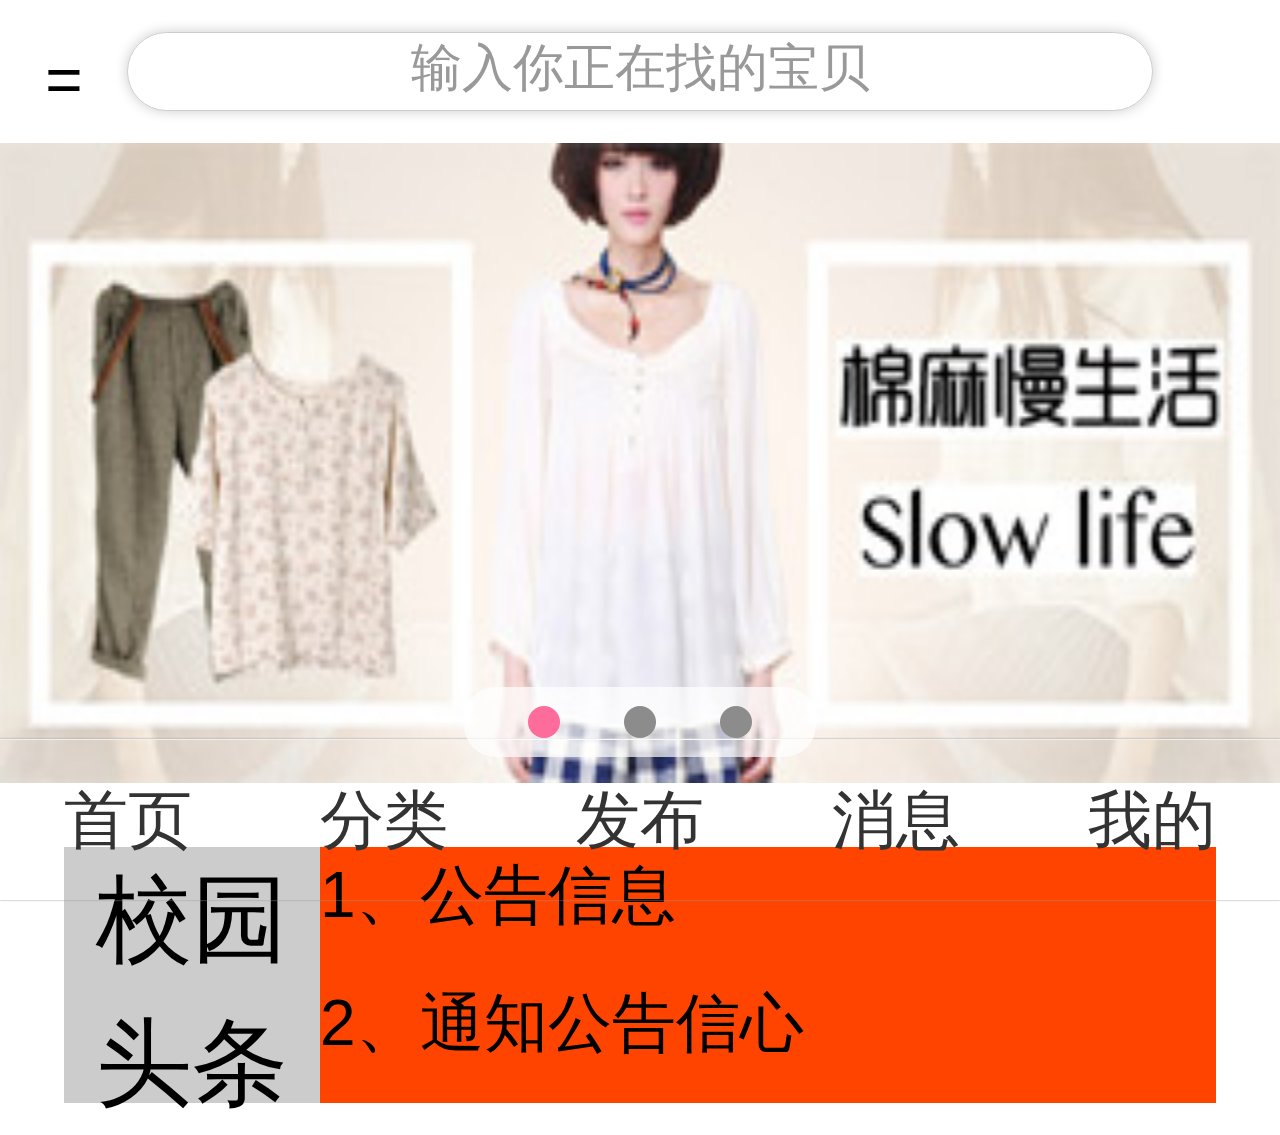
<file: web/index.html>
<!DOCTYPE html>
<html lang="en" ng-app="myApp">
<head>
    <meta charset="UTF-8">
    <meta name="viewport" content="width=device-width, initial-scale=1, minimum-scale=1.0, maximum-scale=1.0,user-scalable=no">

    <title>angular</title>
    <link rel="stylesheet" href="css/reset.css">
    <link rel="stylesheet" href="css/index.css">
    <script src="js/common/jquery.js"></script>
    <script src="js/common/angular.min.js"></script>
    <script src="js/common/angular-route.min.js"></script>
    <script src="js/common/TouchSlide.1.1.js"></script>

    <script>
        (function () {
            var colCount = 20,
                colSize = document.documentElement.clientWidth / colCount;
            //$('html').clientWidth
            $("html").css("font-size",colSize+"px");
        })();
    </script>

</head>
<body>
<header>
    <div id="header-top">
        <div class="icon classify-icon">=</div>
        <div class="icon search-icon">
            <span>输入你正在找的宝贝</span>
        </div>
    </div>
</header>
<div class="clear"></div>

<div id="container" ng-view></div>



<div class="clear"></div>

<footer>
    <div id="footer">
        <div class="nav"><a href="#/">首页</a></div>
        <div class="nav"><a href="#/classify">分类</a></div>
        <div class="nav publish"><a href="#/publish">发布</a></div>
        <div class="nav"><a href="#/message">消息</a></div>
        <div class="nav"><a href="#/mine">我的</a></div>
    </div>
</footer>
<script src="js/route.js"></script>
<script src="js/controller.js"></script>
</body>
</html>
</file>
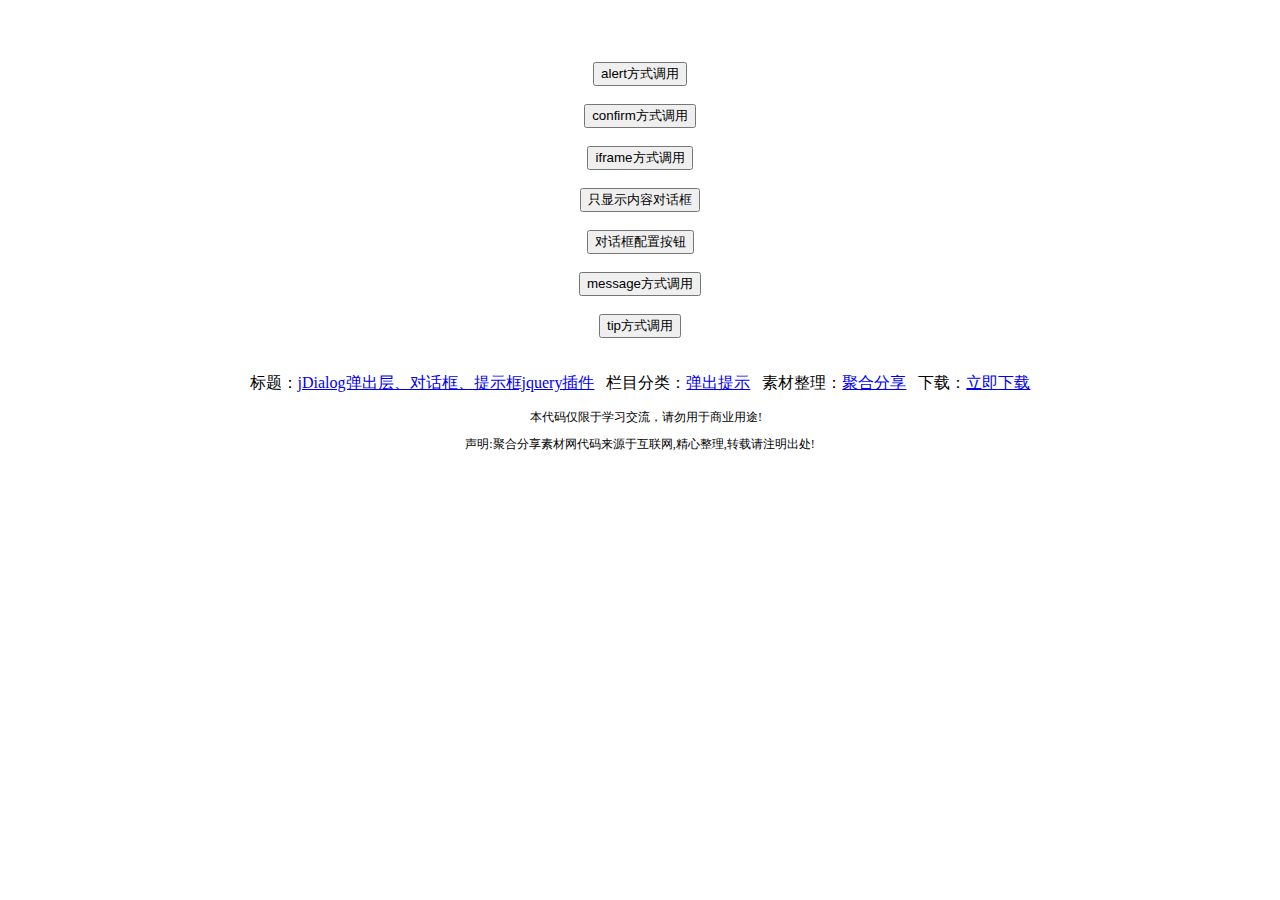
<file: web/jsLib/js-dialog/index.html>
<!DOCTYPE html PUBLIC "-//W3C//DTD XHTML 1.0 Transitional//EN" "http://www.w3.org/TR/xhtml1/DTD/xhtml1-transitional.dtd">
<html xmlns="http://www.w3.org/1999/xhtml">
<head>
<title>jDialog弹出层、对话框、提示框jquery插件- 聚合素材网演示页www.juheweb.co</title>
<meta http-equiv="Content-Type" content="text/html; charset=utf-8" />
<link rel="stylesheet" href="js/jDialog/jDialog.css" type="text/css">
<script type="text/javascript" src="js/jquery.js"></script>
<script type="text/javascript" src="js/jDialog.js"></script>
<script>
$(function(){
	$("#test1").click(function(){
		var dialog = jDialog.alert('欢迎使用jDialog组件，我是alert！',{},{
		showShadow: false,// 不显示对话框阴影
		buttonAlign : 'center',
		events : {
			show : function(evt){
				var dlg = evt.data.dialog;
			},
			close : function(evt){
				var dlg = evt.data.dialog;
			},
			enterKey : function(evt){
				alert('enter key pressed!');
			},
			escKey : function(evt){
				alert('esc key pressed!');
				evt.data.dialog.close();
			}
		}
	  });
	}) ; 
	
	$("#test2").click(function(){
		var dialog = jDialog.confirm('欢迎使用jDialog组件，我是confirm！',{
			handler : function(button,dialog) {
				alert('你点击了确定！');
				dialog.close();
			}
		},{
			handler : function(button,dialog) {
				alert('你点击了取消！');
				dialog.close();
			}
		});
	});
	
	$("#test3").click(function(){
		// 通过options参数，控制iframe对话框
		var dialog = jDialog.iframe('http://www.juheweb.com/',{
			title : '代码编辑器 - 聚合分享出品',
			width : 1100,
			height : 550
		});
	});
	
	$("#test4").click(function(){
		// 通过options参数，控制dialog
		var dialog = jDialog.dialog({
			title : '自定义对话框',
			content : '大家好，欢迎访问聚合分享，请大家加QQ群：774780837，一起交流！'
		});
	});
	
	$("#test5").click(function(){
		// 通过options参数，控制dialog
		var dialog = jDialog.dialog({
			title : '自定义对话框',
			content : '大家好，我是jDialog.dialog！',
			buttons : [
				{
					type : 'highlight',
					text : '你好',
					handler:function(button,dialog)
					{
						dialog.close();
					}
				}
			]
		});	
	});
	
	$("#test6").click(function(){
		var dialog = jDialog.message('大家好，欢迎访问聚合分享',{
			autoClose : 3000,    // 3s后自动关闭
			padding : '30px',    // 设置内部padding
			modal: true         // 非模态，即不显示遮罩层
		});
	});
	
	$("#test7").click(function(){
		var dialog = jDialog.tip('大家好，欢迎访问聚合分享',{
			target : $('#test7'),
   			position : 'left-top',
   			trianglePosFromStart :0,
			autoClose : 1000,
			offset : {
        		top :-20,
				left:10,
				right:0,
				bottom:0
   			}
		});
	});
	
});
</script>
<title>jDialog</title>
</head>
<body>
<br/><br/><br/>
<center>
<button id="test1">alert方式调用</button>
<br/><br/>
<button id="test2">confirm方式调用</button>
<br/><br/>
<button id="test3">iframe方式调用</button>
<br/><br/>
<button id="test4">只显示内容对话框</button>
<br/><br/>
<button id="test5">对话框配置按钮</button>
<br/><br/>
<button id="test6">message方式调用</button>
<br/><br/>
<button id="test7">tip方式调用</button>
</center>
<!--以下代码不作为插件效果内容 -->
<style>.jhp{ padding:5px 0px; text-align:center; font-size:12px;clear:both; margin:0px; }.d_foot_o{ text-align:center; margin:35px 0 10px 0 ;clear:both; }</style>

<div class="d_foot_o">标题：<a title="" href="http://www.juheweb.com/js/tc/203.html">jDialog弹出层、对话框、提示框jquery插件</a>&nbsp;&nbsp;&nbsp;栏目分类：<a class="lm" title="弹出提示" target="_blank" href="http://www.juheweb.com/js/tc/">弹出提示</a>&nbsp;&nbsp;&nbsp;素材整理：<a href="http://www.juheweb.com">聚合分享</a>&nbsp;&nbsp;&nbsp;下载：<a title="立即下载" href="http://www.juheweb.com/js/tc/203.html">立即下载</a></div><p class="jhp">&#12288;本代码仅限于学习交流，请勿用于商业用途! </p><p class="jhp">声明:聚合分享素材网代码来源于互联网,精心整理,转载请注明出处!</p>

</body>
</html>
</file>
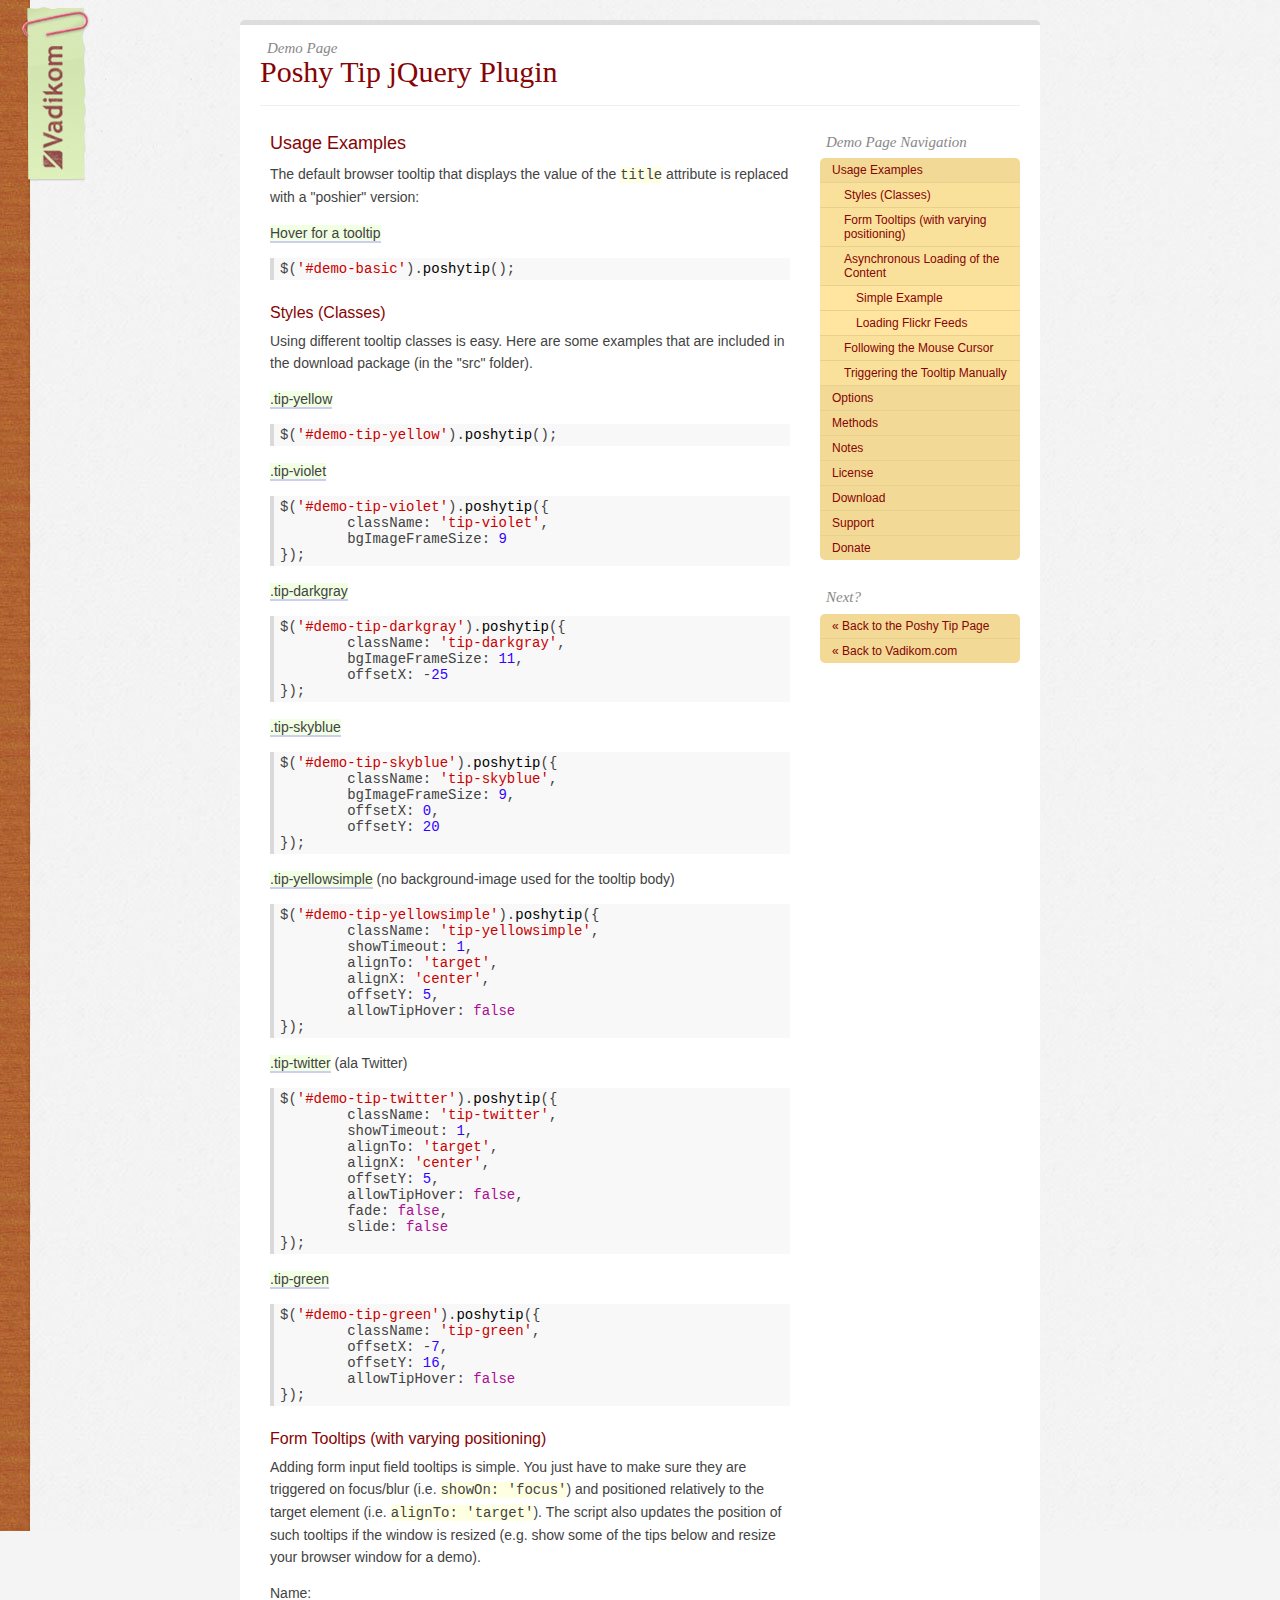
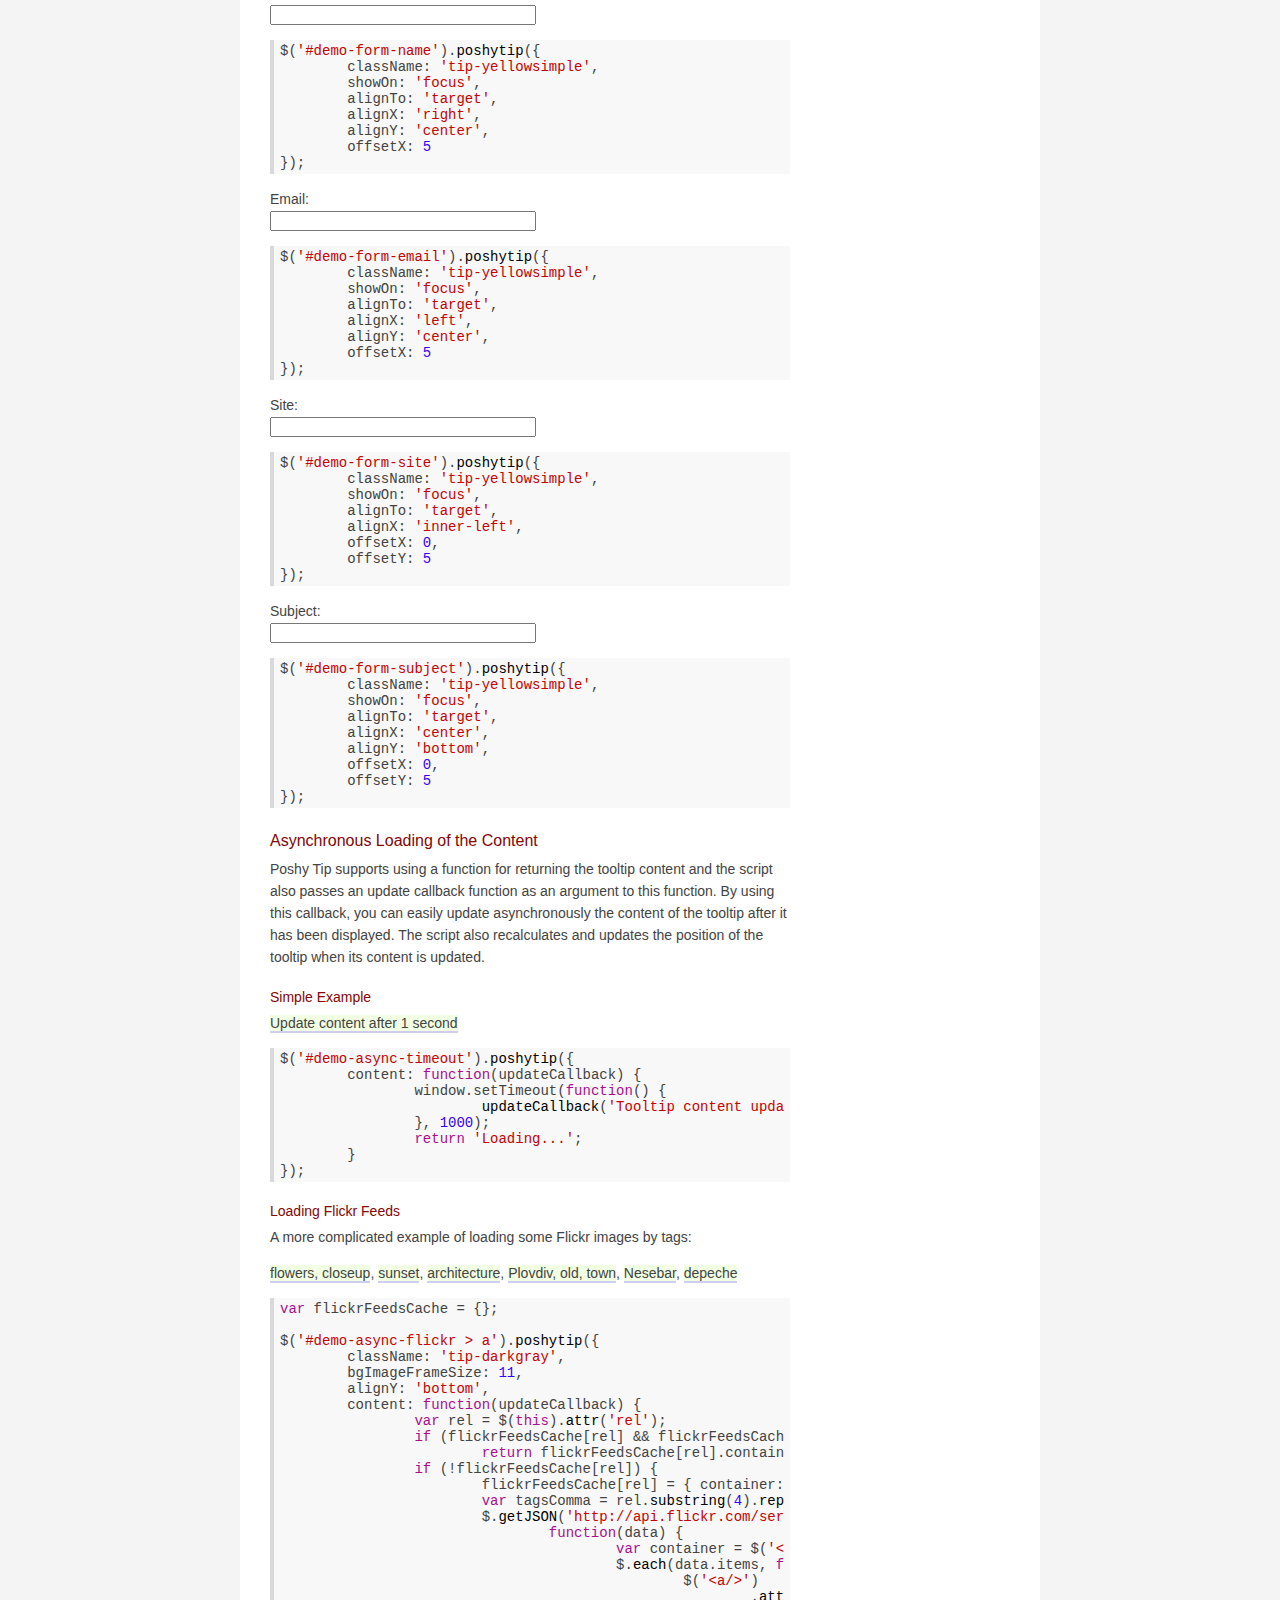
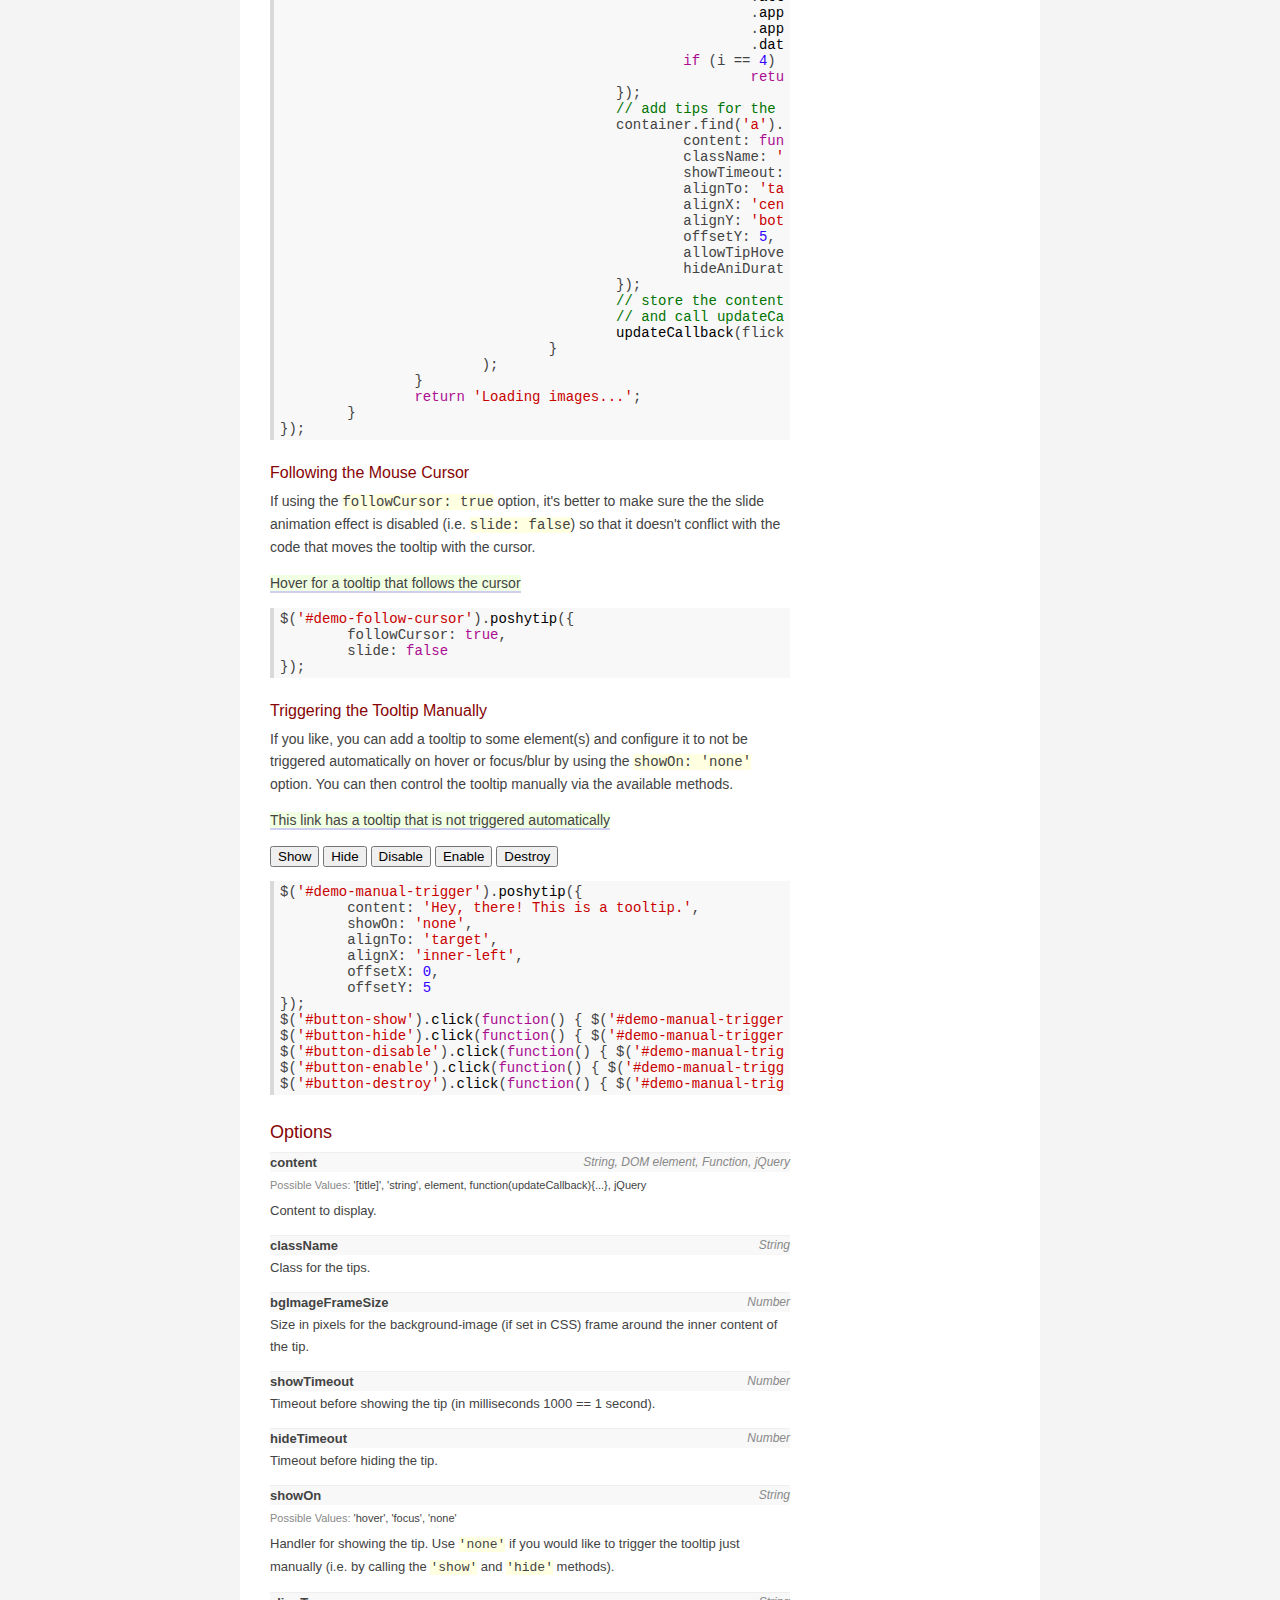
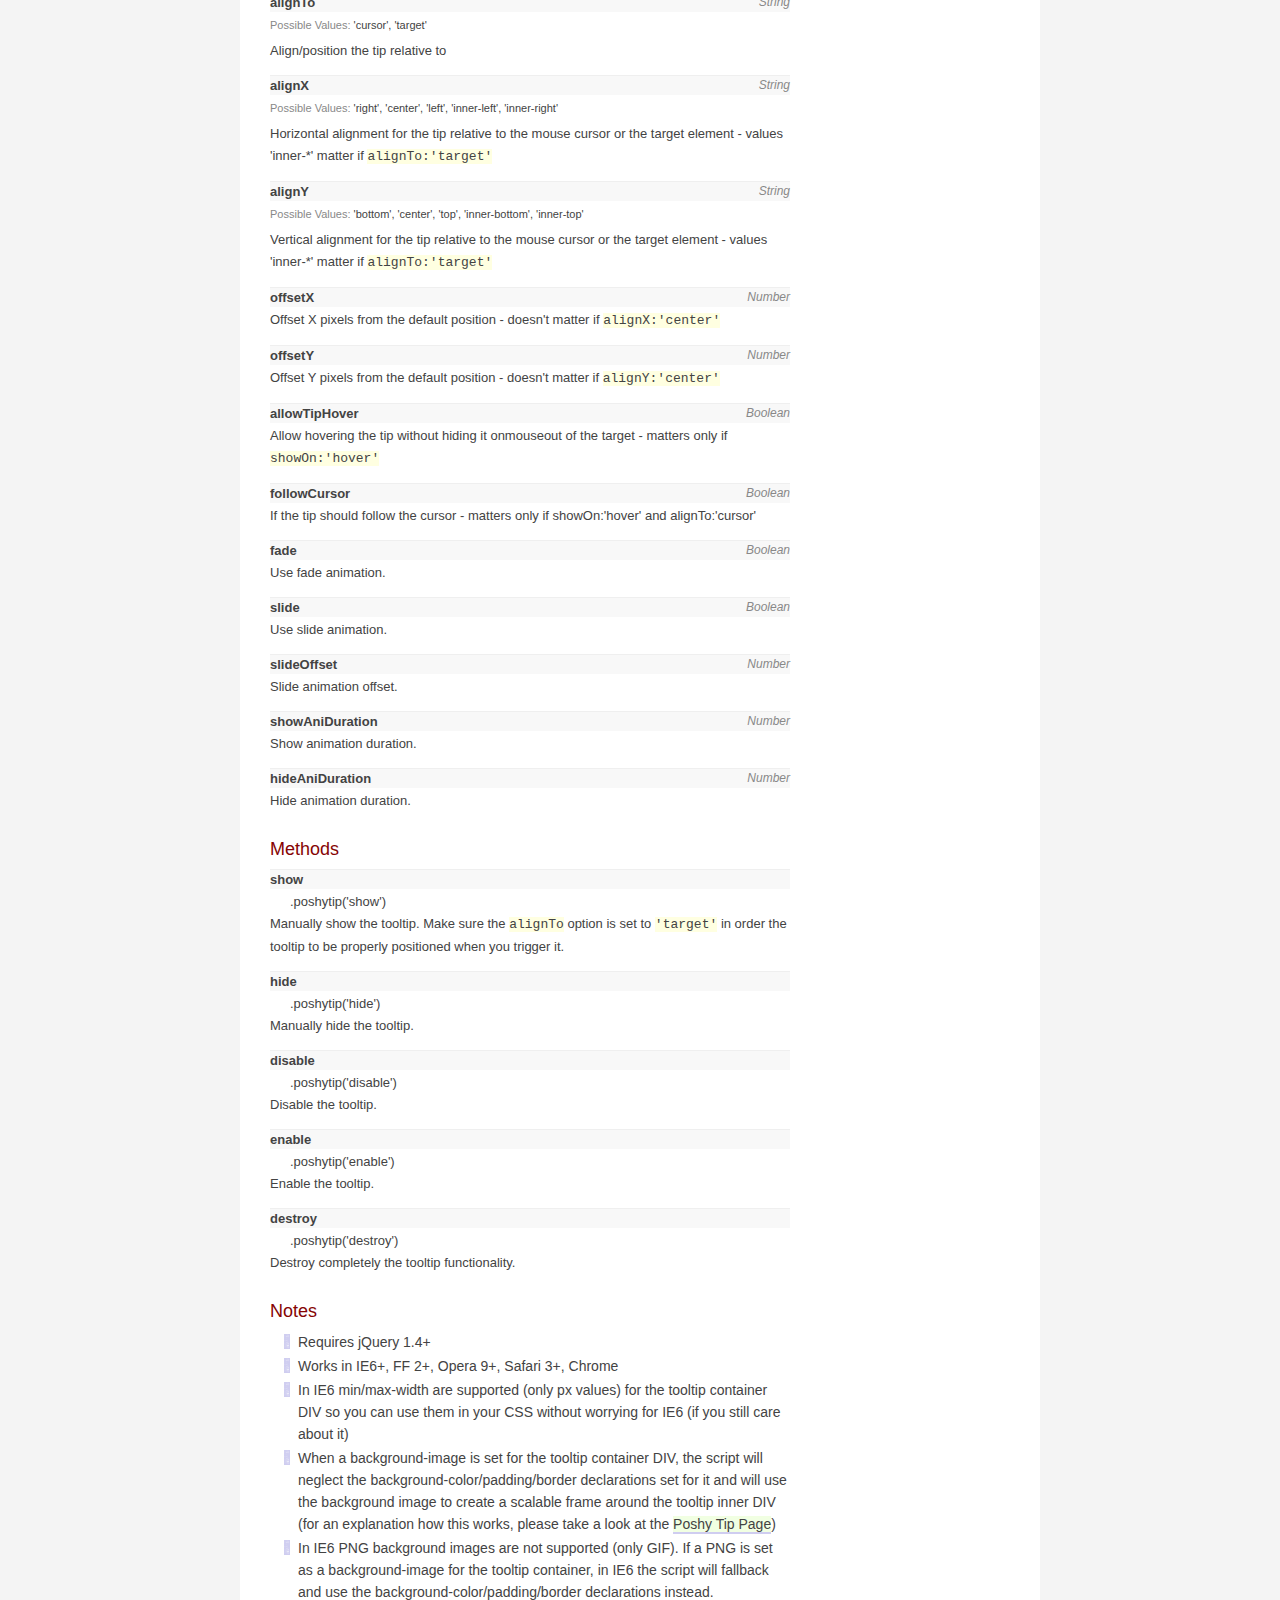
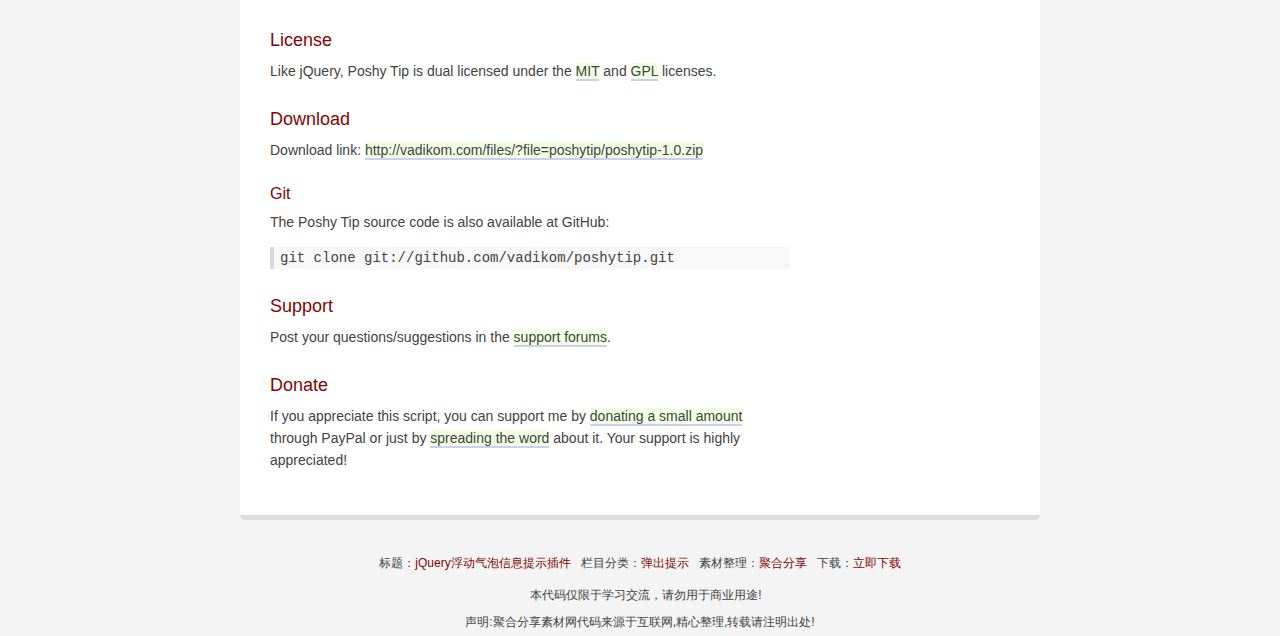
<file: web/jsLib/气泡提示框/demo/index.html>
<!DOCTYPE html PUBLIC "-//W3C//DTD XHTML 1.0 Strict//EN" "http://www.w3.org/TR/xhtml1/DTD/xhtml1-strict.dtd">
<html xmlns="http://www.w3.org/1999/xhtml" >
<head>
	<title>jQuery浮动气泡信息提示插件Poshy Tip jQuery Plugin Demo Page</title>
<meta http-equiv="Content-Type" content="text/html; charset=utf-8" />

	<!-- Tooltip classes -->
	<link rel="stylesheet" href="../src/tip-yellow/tip-yellow.css" type="text/css" />
	<link rel="stylesheet" href="../src/tip-violet/tip-violet.css" type="text/css" />
	<link rel="stylesheet" href="../src/tip-darkgray/tip-darkgray.css" type="text/css" />
	<link rel="stylesheet" href="../src/tip-skyblue/tip-skyblue.css" type="text/css" />
	<link rel="stylesheet" href="../src/tip-yellowsimple/tip-yellowsimple.css" type="text/css" />
	<link rel="stylesheet" href="../src/tip-twitter/tip-twitter.css" type="text/css" />
	<link rel="stylesheet" href="../src/tip-green/tip-green.css" type="text/css" />

	<!-- jQuery and the Poshy Tip plugin files -->
	<script type="text/javascript" src="includes/jquery-1.4.min.js"></script>
	<script type="text/javascript" src="../src/jquery.poshytip.js"></script>

	<!-- Setup examples on this page -->
	<script type="text/javascript">
		$(function(){

			$('#demo-basic').poshytip();
			$('#demo-tip-yellow').poshytip();
			$('#demo-tip-violet').poshytip({
				className: 'tip-violet',
				bgImageFrameSize: 9
			});
			$('#demo-tip-darkgray').poshytip({
				className: 'tip-darkgray',
				bgImageFrameSize: 11,
				offsetX: -25
			});
			$('#demo-tip-skyblue').poshytip({
				className: 'tip-skyblue',
				bgImageFrameSize: 9,
				offsetX: 0,
				offsetY: 20
			});
			$('#demo-tip-yellowsimple').poshytip({
				className: 'tip-yellowsimple',
				showTimeout: 1,
				alignTo: 'target',
				alignX: 'center',
				offsetY: 5,
				allowTipHover: false
			});
			$('#demo-tip-twitter').poshytip({
				className: 'tip-twitter',
				showTimeout: 1,
				alignTo: 'target',
				alignX: 'center',
				offsetY: 5,
				allowTipHover: false,
				fade: false,
				slide: false
			});
			$('#demo-tip-green').poshytip({
				className: 'tip-green',
				offsetX: -7,
				offsetY: 16,
				allowTipHover: false
			});
			$('#demo-form-name').poshytip({
				className: 'tip-yellowsimple',
				showOn: 'focus',
				alignTo: 'target',
				alignX: 'right',
				alignY: 'center',
				offsetX: 5
			});
			$('#demo-form-email').poshytip({
				className: 'tip-yellowsimple',
				showOn: 'focus',
				alignTo: 'target',
				alignX: 'left',
				alignY: 'center',
				offsetX: 5
			});
			$('#demo-form-site').poshytip({
				className: 'tip-yellowsimple',
				showOn: 'focus',
				alignTo: 'target',
				alignX: 'inner-left',
				offsetX: 0,
				offsetY: 5
			});
			$('#demo-form-subject').poshytip({
				className: 'tip-yellowsimple',
				showOn: 'focus',
				alignTo: 'target',
				alignX: 'center',
				alignY: 'bottom',
				offsetX: 0,
				offsetY: 5
			});
			$('#demo-async-timeout').poshytip({
				content: function(updateCallback) {
					window.setTimeout(function() {
						updateCallback('Tooltip content updated!');
					}, 1000);
					return 'Loading...';
				}
			});

			var flickrFeedsCache = {};
			$('#demo-async-flickr > a').poshytip({
				className: 'tip-darkgray',
				bgImageFrameSize: 11,
				alignY: 'bottom',
				content: function(updateCallback) {
					var rel = $(this).attr('rel');
					if (flickrFeedsCache[rel] && flickrFeedsCache[rel].container)
						return flickrFeedsCache[rel].container;
					if (!flickrFeedsCache[rel]) {
						flickrFeedsCache[rel] = { container: null };
						var tagsComma = rel.substring(4).replace('-', ',');
						$.getJSON('http://api.flickr.com/services/feeds/photos_public.gne?tags=' + tagsComma + '&tagmode=all&format=json&jsoncallback=?',
							function(data) {
								var container = $('<div/>').addClass('flickr-thumbs');
								$.each(data.items, function(i, item) {
									$('<a/>')
										.attr('href', item.link)
										.append($('<img/>').attr('src', item.media.m))
										.appendTo(container)
										.data('tip', '<strong>' + (item.title || '(no title)') + '</strong><br />by: ' + item.author.match(/\((.*)\)/)[1]);
									if (i == 4)
										return false;
								});
								// add tips for the images inside the main tip
								container.find('a').poshytip({
									content: function(){return $(this).data('tip');},
									className: 'tip-yellowsimple',
									showTimeout: 100,
									alignTo: 'target',
									alignX: 'center',
									alignY: 'bottom',
									offsetY: 5,
									allowTipHover: false,
									hideAniDuration: 0
								});
								// call the updateCallback function to update the content in the main tooltip
								// and also store the content in the cache
								updateCallback(flickrFeedsCache[rel].container = container);
							}
						);
					}
					return 'Loading images...';
				}
			});
			$('#demo-follow-cursor').poshytip({
				followCursor: true,
				slide: false
			});
			$('#demo-manual-trigger').poshytip({
				content: 'Hey, there! This is a tooltip.',
				showOn: 'none',
				alignTo: 'target',
				alignX: 'inner-left',
				offsetX: 0,
				offsetY: 5
			});
			$('#button-show').click(function() { $('#demo-manual-trigger').poshytip('show'); });
			$('#button-hide').click(function() { $('#demo-manual-trigger').poshytip('hide'); });
			$('#button-disable').click(function() { $('#demo-manual-trigger').poshytip('disable'); });
			$('#button-enable').click(function() { $('#demo-manual-trigger').poshytip('enable'); });
			$('#button-destroy').click(function() { $('#demo-manual-trigger').poshytip('destroy'); });

		});
	</script>
	<style type="text/css">
		.flickr-thumbs {
			overflow:hidden;
		}
		.flickr-thumbs a {
			float:left;
			display:block;
			margin:0 3px;
			border:1px solid #333;
		}
		.flickr-thumbs a:hover {
			border-color:#eee;
		}
		.flickr-thumbs img {
			display:block;
			width:60px;
			height:60px;
		}
	</style>


	<!-- Neglect these files - they are used just to make the demo page prettier -->
	<link rel="stylesheet" href="includes/demos.css" type="text/css" />
	<script type="text/javascript" src="includes/sh_main.min.js"></script>
	<script type="text/javascript" src="includes/demos.js"></script>
</head>

<body>

	<div id="holder">

		<div id="nav">
			<h2>Demo Page Navigation</h2>

			<ul>
				<li class="first"><a href="#examples">Usage Examples</a>
					<ul>
						<li><a href="#styles">Styles (Classes)</a></li>
						<li><a href="#form-tooltips">Form Tooltips (with varying positioning)</a></li>
						<li><a href="#async-content">Asynchronous Loading of the Content</a>
							<ul>
								<li><a href="#async-simple">Simple Example</a></li>
								<li><a href="#async-flickr-feeds">Loading Flickr Feeds</a></li>
							</ul>
						</li>
						<li><a href="#follow-cursor">Following the Mouse Cursor</a></li>
						<li><a href="#manual-trigger">Triggering the Tooltip Manually</a></li>
					</ul>
				</li>
				<li><a href="#options">Options</a></li>
				<li><a href="#methods">Methods</a></li>
				<li><a href="#notes">Notes</a></li>
				<li><a href="#license">License</a></li>
				<li><a href="#download">Download</a></li>
				<li><a href="#support">Support</a></li>
				<li class="last"><a href="#donate">Donate</a></li>
			</ul>
			<h2>Next?</h2>
			<ul>
				<li class="first"><a href="http://vadikom.com/tools/poshy-tip-jquery-plugin-for-stylish-tooltips/">&laquo; Back to the Poshy Tip Page</a></li>
				<li class="last"><a href="http://vadikom.com/">&laquo; Back to Vadikom.com</a></li>
			</ul>
		</div>

		<div id="content">
			<h1>Poshy Tip jQuery Plugin <span>Demo Page</span></h1>

			<h2 id="examples">Usage Examples</h2>

			<p>The default browser tooltip that displays the value of the <code>title</code> attribute is replaced with a "poshier" version:</p>

			<!-- #demo-basic -->
			<p><a id="demo-basic" title="Hey, there! This is a tooltip." href="#">Hover for a tooltip</a></p>
			<div class="code-block">
			<pre class="sh_javascript">$('#demo-basic').poshytip();</pre>
			</div>

			<h3 id="styles">Styles (Classes)</h3>

			<p>Using different tooltip classes is easy. Here are some examples that are included in the download package (in the "src" folder).</p>

			<!-- #demo-tip-yellow -->
			<p><a id="demo-tip-yellow" title="Hey, there! This is a tooltip." href="#">.tip-yellow</a></p>
			<div class="code-block">
			<pre class="sh_javascript">$('#demo-tip-yellow').poshytip();</pre>
			</div>

			<!-- #demo-tip-violet -->
			<p><a id="demo-tip-violet" title="Hey, there! This is a tooltip." href="#">.tip-violet</a></p>
			<div class="code-block">
			<pre class="sh_javascript">$('#demo-tip-violet').poshytip({
	className: 'tip-violet',
	bgImageFrameSize: 9
});</pre>
			</div>

			<!-- #demo-tip-darkgray -->
			<p><a id="demo-tip-darkgray" title="Hey, there! This is a tooltip." href="#">.tip-darkgray</a></p>
			<div class="code-block">
			<pre class="sh_javascript">$('#demo-tip-darkgray').poshytip({
	className: 'tip-darkgray',
	bgImageFrameSize: 11,
	offsetX: -25
});</pre>
			</div>

			<!-- #demo-tip-skyblue -->
			<p><a id="demo-tip-skyblue" title="Hey, there! This is a tooltip." href="#">.tip-skyblue</a></p>
			<div class="code-block">
			<pre class="sh_javascript">$('#demo-tip-skyblue').poshytip({
	className: 'tip-skyblue',
	bgImageFrameSize: 9,
	offsetX: 0,
	offsetY: 20
});</pre>
			</div>

			<!-- #demo-tip-yellowsquare -->
			<p><a id="demo-tip-yellowsimple" title="Hey, there! This is a tooltip." href="#">.tip-yellowsimple</a> (no background-image used for the tooltip body)</p>
			<div class="code-block">
			<pre class="sh_javascript">$('#demo-tip-yellowsimple').poshytip({
	className: 'tip-yellowsimple',
	showTimeout: 1,
	alignTo: 'target',
	alignX: 'center',
	offsetY: 5,
	allowTipHover: false
});</pre>
			</div>

			<!-- #demo-tip-twitter -->
			<p><a id="demo-tip-twitter" title="Follow vadikom" href="#">.tip-twitter</a> (ala Twitter)</p>
			<div class="code-block">
			<pre class="sh_javascript">$('#demo-tip-twitter').poshytip({
	className: 'tip-twitter',
	showTimeout: 1,
	alignTo: 'target',
	alignX: 'center',
	offsetY: 5,
	allowTipHover: false,
	fade: false,
	slide: false
});</pre>
			</div>

			<!-- #demo-tip-green -->
			<p><a id="demo-tip-green" title="Hey, there! This is a tooltip." href="#">.tip-green</a></p>
			<div class="code-block">
			<pre class="sh_javascript">$('#demo-tip-green').poshytip({
	className: 'tip-green',
	offsetX: -7,
	offsetY: 16,
	allowTipHover: false
});</pre>
			</div>

			<h3 id="form-tooltips">Form Tooltips (with varying positioning)</h3>

			<p>Adding form input field tooltips is simple. You just have to make sure they are triggered on focus/blur (i.e. <code>showOn: 'focus'</code>) and positioned relatively to the target element (i.e. <code>alignTo: 'target'</code>). The script also updates the position of such tooltips if the window is resized (e.g. show some of the tips below and resize your browser window for a demo).</p>

			<!-- #demo-form-name -->
			<p>
				<label for="demo-form-name">Name:</label><br />
				<input id="demo-form-name" type="text" size="30" title="Enter your name" />
			</p>
			<div class="code-block">
			<pre class="sh_javascript">$('#demo-form-name').poshytip({
	className: 'tip-yellowsimple',
	showOn: 'focus',
	alignTo: 'target',
	alignX: 'right',
	alignY: 'center',
	offsetX: 5
});</pre>
			</div>

			<!-- #demo-form-email -->
			<p>
				<label for="demo-form-email">Email:</label><br />
				<input id="demo-form-email" type="text" size="30" title="Enter a valid email" />
			</p>
			<div class="code-block">
			<pre class="sh_javascript">$('#demo-form-email').poshytip({
	className: 'tip-yellowsimple',
	showOn: 'focus',
	alignTo: 'target',
	alignX: 'left',
	alignY: 'center',
	offsetX: 5
});</pre>
			</div>

			<!-- #demo-form-site -->
			<p>
				<label for="demo-form-site">Site:</label><br />
				<input id="demo-form-site" type="text" size="30" title="Enter your website URL" />
			</p>
			<div class="code-block">
			<pre class="sh_javascript">$('#demo-form-site').poshytip({
	className: 'tip-yellowsimple',
	showOn: 'focus',
	alignTo: 'target',
	alignX: 'inner-left',
	offsetX: 0,
	offsetY: 5
});</pre>
			</div>

			<!-- #demo-form-subject -->
			<p>
				<label for="demo-form-subject">Subject:</label><br />
				<input id="demo-form-subject" type="text" size="30" title="Enter a subject" />
			</p>
			<div class="code-block">
			<pre class="sh_javascript">$('#demo-form-subject').poshytip({
	className: 'tip-yellowsimple',
	showOn: 'focus',
	alignTo: 'target',
	alignX: 'center',
	alignY: 'bottom',
	offsetX: 0,
	offsetY: 5
});</pre>
			</div>

			<h3 id="async-content">Asynchronous Loading of the Content</h3>

			<p>Poshy Tip supports using a function for returning the tooltip content and the script also passes an update callback function as an argument to this function. By using this callback, you can easily update asynchronously the content of the tooltip after it has been displayed. The script also recalculates and updates the position of the tooltip when its content is updated.</p>

			<h4 id="async-simple">Simple Example</h4>

			<!-- #demo-async-timeout -->
			<p><a id="demo-async-timeout" href="#">Update content after 1 second</a></p>
			<div class="code-block">
			<pre class="sh_javascript">$('#demo-async-timeout').poshytip({
	content: function(updateCallback) {
		window.setTimeout(function() {
			updateCallback('Tooltip content updated!');
		}, 1000);
		return 'Loading...';
	}
});</pre>
			</div>

			<h4 id="async-flickr-feeds">Loading Flickr Feeds</h4>

			<p>A more complicated example of loading some Flickr images by tags:</p>

			<!-- #demo-async-flickr -->
			<p id="demo-async-flickr"><a rel="tag-flowers-closeup" href="#">flowers, closeup</a>, <a rel="tag-sunset" href="#">sunset</a>, <a rel="tag-architecture" href="#">architecture</a>, <a rel="tag-Plovdiv-old-town" href="#">Plovdiv, old, town</a>, <a rel="tag-Nesebar" href="#">Nesebar</a>, <a rel="tag-depeche" href="#">depeche</a></p>


			<div class="code-block">
			<pre class="sh_javascript">var flickrFeedsCache = {};

$('#demo-async-flickr &gt; a').poshytip({
	className: 'tip-darkgray',
	bgImageFrameSize: 11,
	alignY: 'bottom',
	content: function(updateCallback) {
		var rel = $(this).attr('rel');
		if (flickrFeedsCache[rel] && flickrFeedsCache[rel].container)
			return flickrFeedsCache[rel].container;
		if (!flickrFeedsCache[rel]) {
			flickrFeedsCache[rel] = { container: null };
			var tagsComma = rel.substring(4).replace('-', ',');
			$.getJSON('http://api.flickr.com/services/feeds/photos_public.gne?tags=' + tagsComma + '&tagmode=all&format=json&jsoncallback=?',
				function(data) {
					var container = $('&lt;div/&gt;').addClass('flickr-thumbs');
					$.each(data.items, function(i, item) {
						$('&lt;a/&gt;')
							.attr('href', item.link)
							.append($('&lt;img/&gt;').attr('src', item.media.m))
							.appendTo(container)
							.data('tip', '&lt;strong&gt;' + (item.title || '(no title)') + '&lt;/strong&gt;&lt;br /&gt;by: ' + item.author.match(/\((.*)\)/)[1]);
						if (i == 4)
							return false;
					});
					// add tips for the images inside the main tip
					container.find('a').poshytip({
						content: function(){return $(this).data('tip');},
						className: 'tip-yellowsimple',
						showTimeout: 100,
						alignTo: 'target',
						alignX: 'center',
						alignY: 'bottom',
						offsetY: 5,
						allowTipHover: false,
						hideAniDuration: 0
					});
					// store the content in the cache
					// and call updateCallback() to update the content in the main tooltip
					updateCallback(flickrFeedsCache[rel].container = container);
				}
			);
		}
		return 'Loading images...';
	}
});</pre>
			</div>

			<h3 id="follow-cursor">Following the Mouse Cursor</h3>

			<p>If using the <code>followCursor: true</code> option, it's better to make sure the the slide animation effect is disabled (i.e. <code>slide: false</code>) so that it doesn't conflict with the code that moves the tooltip with the cursor.</p>

			<!-- #demo-follow-cursor -->
			<p><a id="demo-follow-cursor" title="Hey, there! This is a tooltip." href="#">Hover for a tooltip that follows the cursor</a></p>
			<div class="code-block">
			<pre class="sh_javascript">$('#demo-follow-cursor').poshytip({
	followCursor: true,
	slide: false
});</pre>
			</div>

			<h3 id="manual-trigger">Triggering the Tooltip Manually</h3>

			<p>If you like, you can add a tooltip to some element(s) and configure it to not be triggered automatically on hover or focus/blur by using the <code>showOn: 'none'</code> option. You can then control the tooltip manually via the available methods.</p>

			<!-- #demo-manual-trigger -->
			<p><a id="demo-manual-trigger" href="#">This link has a tooltip that is not triggered automatically</a></p>
			<p><button id="button-show">Show</button> <button id="button-hide">Hide</button> <button id="button-disable">Disable</button> <button id="button-enable">Enable</button> <button id="button-destroy">Destroy</button></p>
			<div class="code-block">
			<pre class="sh_javascript">$('#demo-manual-trigger').poshytip({
	content: 'Hey, there! This is a tooltip.',
	showOn: 'none',
	alignTo: 'target',
	alignX: 'inner-left',
	offsetX: 0,
	offsetY: 5
});
$('#button-show').click(function() { $('#demo-manual-trigger').poshytip('show'); });
$('#button-hide').click(function() { $('#demo-manual-trigger').poshytip('hide'); });
$('#button-disable').click(function() { $('#demo-manual-trigger').poshytip('disable'); });
$('#button-enable').click(function() { $('#demo-manual-trigger').poshytip('enable'); });
$('#button-destroy').click(function() { $('#demo-manual-trigger').poshytip('destroy'); });</pre>
			</div>

			<h2 id="options">Options</h2>

			<dl class="options">
				<dt><strong>content</strong> <i>String, DOM element, Function, jQuery</i></dt>
				<dd><div class="possible-values">Possible Values: <span>'[title]', 'string', element, function(updateCallback){...}, jQuery</span></div>Content to display.</dd>

				<dt><strong>className</strong> <i>String</i></dt>
				<dd>Class for the tips.</dd>

				<dt><strong>bgImageFrameSize</strong> <i>Number</i></dt>
				<dd>Size in pixels for the background-image (if set in CSS) frame around the inner content of the tip.</dd>

				<dt><strong>showTimeout</strong> <i>Number</i></dt>
				<dd>Timeout before showing the tip (in milliseconds 1000 == 1 second).</dd>

				<dt><strong>hideTimeout</strong> <i>Number</i></dt>
				<dd>Timeout before hiding the tip.</dd>

				<dt><strong>showOn</strong> <i>String</i></dt>
				<dd><div class="possible-values">Possible Values: <span>'hover', 'focus', 'none'</span></div>Handler for showing the tip. Use <code>'none'</code> if you would like to trigger the tooltip just manually (i.e. by calling the <code>'show'</code> and <code>'hide'</code> methods).</dd>

				<dt><strong>alignTo</strong> <i>String</i></dt>
				<dd><div class="possible-values">Possible Values: <span>'cursor', 'target'</span></div>Align/position the tip relative to</dd>

				<dt><strong>alignX</strong> <i>String</i></dt>
				<dd><div class="possible-values">Possible Values: <span>'right', 'center', 'left', 'inner-left', 'inner-right'</span></div>Horizontal alignment for the tip relative to the mouse cursor or the target element - values 'inner-*' matter if <code>alignTo:'target'</code></dd>

				<dt><strong>alignY</strong> <i>String</i></dt>
				<dd><div class="possible-values">Possible Values: <span>'bottom', 'center', 'top', 'inner-bottom', 'inner-top'</span></div>Vertical alignment for the tip relative to the mouse cursor or the target element - values 'inner-*' matter if <code>alignTo:'target'</code></dd>

				<dt><strong>offsetX</strong> <i>Number</i></dt>
				<dd>Offset X pixels from the default position - doesn't matter if <code>alignX:'center'</code></dd>

				<dt><strong>offsetY</strong> <i>Number</i></dt>
				<dd>Offset Y pixels from the default position - doesn't matter if <code>alignY:'center'</code></dd>

				<dt><strong>allowTipHover</strong> <i>Boolean</i></dt>
				<dd>Allow hovering the tip without hiding it onmouseout of the target - matters only if <code>showOn:'hover'</code></dd>

				<dt><strong>followCursor</strong> <i>Boolean</i></dt>
				<dd>If the tip should follow the cursor - matters only if showOn:'hover' and alignTo:'cursor'</dd>

				<dt><strong>fade</strong> <i>Boolean</i></dt>
				<dd>Use fade animation.</dd>

				<dt><strong>slide</strong> <i>Boolean</i></dt>
				<dd>Use slide animation.</dd>

				<dt><strong>slideOffset</strong> <i>Number</i></dt>
				<dd>Slide animation offset.</dd>

				<dt><strong>showAniDuration</strong> <i>Number</i></dt>
				<dd>Show animation duration.</dd>

				<dt><strong>hideAniDuration</strong> <i>Number</i></dt>
				<dd>Hide animation duration.</dd>
			</dl>

			<h2 id="methods">Methods</h2>

			<dl class="options">
				<dt><strong>show</strong></dt>
				<dd><div class="signature">.poshytip('show')</div>Manually show the tooltip. Make sure the <code>alignTo</code> option is set to <code>'target'</code> in order the tooltip to be properly positioned when you trigger it.</dd>

				<dt><strong>hide</strong></dt>
				<dd><div class="signature">.poshytip('hide')</div>Manually hide the tooltip.</dd>

				<dt><strong>disable</strong></dt>
				<dd><div class="signature">.poshytip('disable')</div>Disable the tooltip.</dd>

				<dt><strong>enable</strong></dt>
				<dd><div class="signature">.poshytip('enable')</div>Enable the tooltip.</dd>

				<dt><strong>destroy</strong></dt>
				<dd><div class="signature">.poshytip('destroy')</div>Destroy completely the tooltip functionality.</dd>
			</dl>

			<h2 id="notes">Notes</h2>

			<ul>
				<li>Requires jQuery 1.4+</li>
				<li>Works in IE6+, FF 2+, Opera 9+, Safari 3+, Chrome</li>
				<li>In IE6 min/max-width are supported (only px values) for the tooltip container DIV so you can use them in your CSS without worrying for IE6 (if you still care about it)</li>
				<li>When a background-image is set for the tooltip container DIV, the script will neglect the background-color/padding/border declarations set for it and will use the background image to create a scalable frame around the tooltip inner DIV (for an explanation how this works, please take a look at the <a href="http://vadikom.com/tools/poshy-tip-jquery-plugin-for-stylish-tooltips/">Poshy Tip Page</a>)</li>
				<li>In IE6 PNG background images are not supported (only GIF). If a PNG is set as a background-image for the tooltip container, in IE6 the script will fallback and use the background-color/padding/border declarations instead.</li>
			</ul>

			<h2 id="license">License</h2>

			<p>Like jQuery, Poshy Tip is dual licensed under the <a href="http://github.com/vadikom/poshytip/raw/master/MIT-LICENSE.txt">MIT</a> and <a href="http://github.com/vadikom/poshytip/raw/master/GPL-LICENSE.txt">GPL</a> licenses.</p>

			<h2 id="download">Download</h2>

			<p>Download link: <a href="http://vadikom.com/files/?file=poshytip/poshytip-1.0.zip">http://vadikom.com/files/?file=poshytip/poshytip-1.0.zip</a></p>

			<h3>Git</h3>

			<p>The Poshy Tip source code is also available at GitHub:</p>
			<div class="code-block">
			<pre class="sh_html">git clone git://github.com/vadikom/poshytip.git</pre>
			</div>

			<h2 id="support">Support</h2>

			<p>Post your questions/suggestions in the <a href="http://www.smartmenus.org/forum/">support forums</a>.</p>

			<h2 id="donate">Donate</h2>

			<p>If you appreciate this script, you can support me by <a href="https://www.paypal.com/cgi-bin/webscr?cmd=_donations&business=paypal@vadikom.com&no_shipping=1&currency_code=USD&item_name=Poshy+Tip+jQuery+Plugin+Development" rel="nofollow">donating a small amount</a> through PayPal or just by <a href="http://www.addtoany.com/share_save?linkname=Poshy%20Tip%20-%20Tooltip%20Plugin%20for%20jQuery%20-%20Vadikom&linkurl=http://vadikom.com/tools/poshy-tip-jquery-plugin-for-stylish-tooltips/" rel="nofollow">spreading the word</a> about it. Your support is highly appreciated!</p>
		</div>

	</div>
    <!--以下代码不作为插件效果内容 -->
<style>.jhp{ padding:5px 0px; text-align:center; font-size:12px;clear:both; margin:0px; }.d_foot_o{ text-align:center; margin:35px 0 10px 0 ;clear:both; }</style>


    <div class="d_foot_o">标题：<a href="http://www.juheweb.com/js/tc/185.html" title="">jQuery浮动气泡信息提示插件</a>&nbsp;&nbsp;&nbsp;栏目分类：<a href="http://www.juheweb.com/js/tc/" target="_blank" title="弹出提示" class="lm">弹出提示</a>&nbsp;&nbsp;&nbsp;素材整理：<a href="http://www.juheweb.com">聚合分享</a>&nbsp;&nbsp;&nbsp;下载：<a href="http://www.juheweb.com/js/tc/185.html" title="立即下载">立即下载</a></div><p class="jhp">&#12288;本代码仅限于学习交流，请勿用于商业用途! </p><p class="jhp">声明:聚合分享素材网代码来源于互联网,精心整理,转载请注明出处!</p>
More script and css style
: <a href="http://www.juheweb.com/" title="HTML DRIVE - Free DHMTL Scripts,Jquery plugins,Javascript,CSS,CSS3,Html5 Library">www.juheweb.com </a>

</body>
</html>
</file>
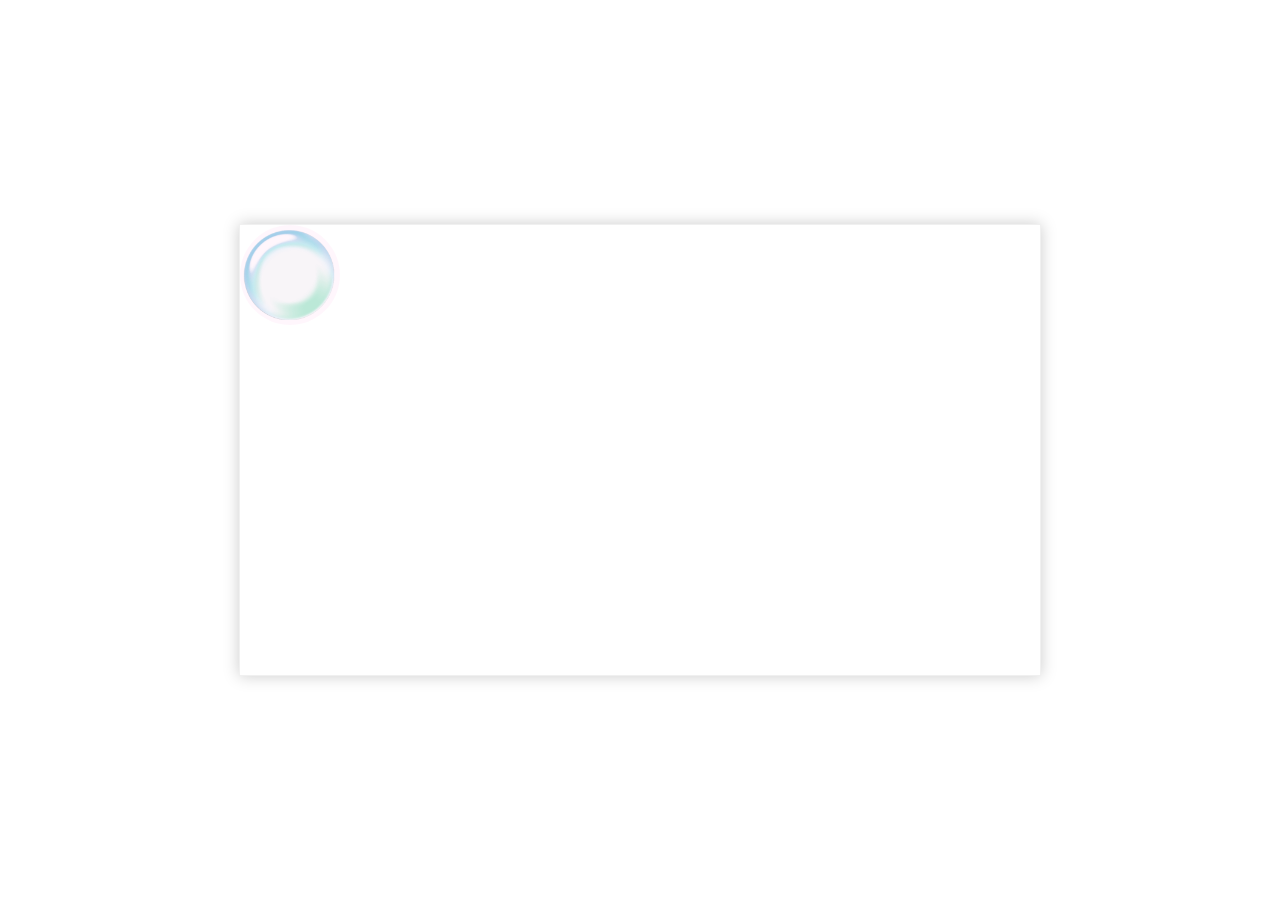
<file: web/jsLib/js-bubble/bubble.html>
<!DOCTYPE html>
<html lang="en">
<head>
    <meta charset="UTF-8">
    <title></title>
    <script src="jquery.js"></script>
    <style type="text/css">
        body{
            margin: 0;
            padding: 0;
        }
        #container{
            display: flex;
            justify-content: center;
            align-items: center;
            width: 100%;
        }
        #bubble-box{
            width: 800px;
            height: 450px;
            border: 1px solid #f0f0f0;
            box-shadow: 0 0  15px #ccc;
            user-select: none;
        }
        .blue, .red{
            display: inline-block;
            border-radius: 50%;
            background: url("images/blue.png") center center no-repeat;
            background-size: cover;
            width: 100px;
            height: 100px;
            position: absolute;
        }
        .red{
            background: url("images/red.png") center center no-repeat;
        }
        .red:hover{
            cursor: move;
        }

    </style>
</head>
<body>
<div id="container">
    <div id="bubble-box">
        <span id="blue" class="blue"></span>
        <span id="red" class="red"></span>
    </div>
</div>
<script src="bubble.js"></script>
</body>
</html>
</file>
<file: web/css/index.css>
/****************** index ********************/
.classify-icon{
    float: left;
    width: 2rem;
    text-align: center;
    font-size: 1rem;
}
.search-icon{
    width: 16rem;
    height: 1.2rem;
    margin: 0.5rem auto;
    border-radius: 0.7rem;
    border: 1px solid #ccc;
    box-shadow: 0 0 0.2rem #ccc;
    text-align: center;
    color: #999;
    font-size: 0.8rem;
    line-height: 1.1rem;
}

#footer{
    position: fixed;
    bottom: 0;
    height: 2.5rem;
    width: 100%;
    display: flex;
    border-top: 1px solid #f0f0f0;
    box-shadow: 0 0 2px #999;
}
#footer .nav{
    flex: 1;
    text-align: center;
    font-size: 1rem;
    line-height: 2.5rem;
}
#footer .nav a{
    color: #333;
}
#footer .nav a.active{
    color: #f40;
}
</file>
<file: web/jsLib/气泡提示框/src/tip-yellow/tip-yellow.css>
.tip-yellow {
	z-index:1000;
	text-align:left;
	border:1px solid #939393;
	padding:7px;
	min-width:50px;
	max-width:530px;
	color:#8c3901;
	background-color:#fef9d9;
	background-image:url(tip-yellow.png); /* bgImageFrameSize >= 10 should work fine */
	/**
	 * - If you set a background-image, border/padding/background-color will be ingnored.
	 *   You can set any padding to .tip-inner instead if you need.
	 * - If you want a tiled background-image and border/padding for the tip,
	 *   set the background-image to .tip-inner instead.
	 */
}
.tip-yellow .tip-inner {
	font:bold 13px/18px 'trebuchet ms',arial,helvetica,sans-serif;
	margin-top:-2px;
	padding:0 3px 1px 3px;
}

/* Configure an arrow image - the script will automatically position it on the correct side of the tip */
.tip-yellow .tip-arrow-top {
	margin-top:-7px;
	margin-left:15px;
	top:0;
	left:0;
	width:16px;
	height:10px;
	background:url(tip-yellow_arrows.png) no-repeat;
}
.tip-yellow .tip-arrow-right {
	margin-top:-9px; /* approx. half the height to center it */
	margin-left:-4px;
	top:50%;
	left:100%;
	width:10px;
	height:20px;
	background:url(tip-yellow_arrows.png) no-repeat -16px 0;
}
.tip-yellow .tip-arrow-bottom {
	margin-top:-6px;
	margin-left:15px;
	top:100%;
	left:0;
	width:16px;
	height:13px;
	background:url(tip-yellow_arrows.png) no-repeat -32px 0;
}
.tip-yellow .tip-arrow-left {
	margin-top:-9px; /* approx. half the height to center it */
	margin-left:-6px;
	top:50%;
	left:0;
	width:10px;
	height:20px;
	background:url(tip-yellow_arrows.png) no-repeat -48px 0;
}
</file>
<file: web/jsLib/气泡提示框/src/tip-violet/tip-violet.css>
.tip-violet {
	z-index:1000;
	text-align:left;
	border:1px solid #afafaf;
	padding:7px;
	min-width:50px;
	max-width:530px;
	color:#860404;
	background-color:#f2e7fd;
	background-image:url(tip-violet.png); /* bgImageFrameSize >= 9 should work fine */
	/**
	 * - If you set a background-image, border/padding/background-color will be ingnored.
	 *   You can set any padding to .tip-inner instead if you need.
	 * - If you want a tiled background-image and border/padding for the tip,
	 *   set the background-image to .tip-inner instead.
	 */
}
.tip-violet .tip-inner {
	font:bold 12px/18px 'trebuchet ms',arial,helvetica,sans-serif;
	margin-top:-1px;
	padding:0 3px 2px 3px;
}

/* Configure an arrow image - the script will automatically position it on the correct side of the tip */
.tip-violet .tip-arrow-top {
	margin-top:-7px;
	margin-left:15px;
	top:0;
	left:0;
	width:16px;
	height:10px;
	background:url(tip-violet_arrows.png) no-repeat;
}
.tip-violet .tip-arrow-right {
	margin-top:-9px; /* approx. half the height to center it */
	margin-left:-4px;
	top:50%;
	left:100%;
	width:10px;
	height:20px;
	background:url(tip-violet_arrows.png) no-repeat -16px 0;
}
.tip-violet .tip-arrow-bottom {
	margin-top:-6px;
	margin-left:15px;
	top:100%;
	left:0;
	width:16px;
	height:13px;
	background:url(tip-violet_arrows.png) no-repeat -32px 0;
}
.tip-violet .tip-arrow-left {
	margin-top:-9px; /* approx. half the height to center it */
	margin-left:-6px;
	top:50%;
	left:0;
	width:10px;
	height:20px;
	background:url(tip-violet_arrows.png) no-repeat -48px 0;
}
</file>
<file: web/jsLib/气泡提示框/src/tip-darkgray/tip-darkgray.css>
.tip-darkgray {
	opacity:0.95;
	z-index:1000;
	text-align:left;
	text-shadow:#444 0 1px 1px;
	border:1px solid #888;
	padding:8px;
	min-width:50px;
	max-width:530px;
	color:#fff;
	background-color:#999;
	background-image:url(tip-darkgray.png); /* bgImageFrameSize >= 11 should work fine */
	/**
	 * - If you set a background-image, border/padding/background-color will be ingnored.
	 *   You can set any padding to .tip-inner instead if you need.
	 * - If you want a tiled background-image and border/padding for the tip,
	 *   set the background-image to .tip-inner instead.
	 */
}
.tip-darkgray .tip-inner {
	font:bold 12px/18px arial,helvetica,sans-serif;
	margin-top:-1px;
	padding:0 4px 3px 4px;
}

/* Configure an arrow image - the script will automatically position it on the correct side of the tip */
.tip-darkgray .tip-arrow-top {
	margin-top:-7px;
	margin-left:15px;
	top:0;
	left:0;
	width:16px;
	height:10px;
	background:url(tip-darkgray_arrows.png) no-repeat;
}
.tip-darkgray .tip-arrow-right {
	margin-top:-9px; /* approx. half the height to center it */
	margin-left:-7px;
	top:50%;
	left:100%;
	width:11px;
	height:21px;
	background:url(tip-darkgray_arrows.png) no-repeat -22px 0;
}
.tip-darkgray .tip-arrow-bottom {
	margin-top:-7px;
	margin-left:15px;
	top:100%;
	left:0;
	width:22px;
	height:13px;
	background:url(tip-darkgray_arrows.png) no-repeat -44px 0;
}
.tip-darkgray .tip-arrow-left {
	margin-top:-9px; /* approx. half the height to center it */
	margin-left:-6px;
	top:50%;
	left:0;
	width:11px;
	height:21px;
	background:url(tip-darkgray_arrows.png) no-repeat -66px 0;
}
</file>
<file: web/jsLib/气泡提示框/src/tip-skyblue/tip-skyblue.css>
.tip-skyblue {
	z-index:1000;
	text-align:left;
	padding:8px 10px;
	min-width:50px;
	max-width:300px;
	color:#37356c;
	background-color:#b9f3f8;
	background-image:url(tip-skyblue.png); /* bgImageFrameSize == 9 works fine */
	/**
	 * - If you set a background-image, border/padding/background-color will be ingnored.
	 *   You can set any padding to .tip-inner instead if you need.
	 * - If you want a tiled background-image and border/padding for the tip,
	 *   set the background-image to .tip-inner instead.
	 */
}
.tip-skyblue .tip-inner {
	font:bold 13px/15px 'trebuchet ms',arial,helvetica,sans-serif;
	padding:0 3px 1px 3px;
}

/* Configure an arrow image - the script will automatically position it on the correct side of the tip */
.tip-skyblue .tip-arrow-top {
	margin-top:-12px;
	margin-left:0;
	top:0;
	left:0;
	width:11px;
	height:19px;
	background:url(tip-skyblue_arrows.png) no-repeat;
}
.tip-skyblue .tip-arrow-right {
	margin-top:0;
	margin-left:-7px;
	top:0;
	left:100%;
	width:18px;
	height:13px;
	background:url(tip-skyblue_arrows.png) no-repeat -20px 0;
}
.tip-skyblue .tip-arrow-bottom {
	margin-top:-8px;
	margin-left:0;
	top:100%;
	left:0;
	width:11px;
	height:20px;
	background:url(tip-skyblue_arrows.png) no-repeat -40px 0;
}
.tip-skyblue .tip-arrow-left {
	margin-top:0;
	margin-left:-11px;
	top:0;
	left:0;
	width:18px;
	height:13px;
	background:url(tip-skyblue_arrows.png) no-repeat -60px 0;
}
</file>
<file: web/jsLib/气泡提示框/src/tip-yellowsimple/tip-yellowsimple.css>
.tip-yellowsimple {
	z-index:1000;
	text-align:left;
	border:1px solid #c7bf93;
	border-radius:4px;
	-moz-border-radius:4px;
	-webkit-border-radius:4px;
	padding:6px 8px;
	min-width:50px;
	max-width:300px;
	color:#000;
	background-color:#fff9c9;
	/**
	 * - If you set a background-image, border/padding/background-color will be ingnored.
	 *   You can set any padding to .tip-inner instead if you need.
	 * - If you want a tiled background-image and border/padding for the tip,
	 *   set the background-image to .tip-inner instead.
	 */
}
.tip-yellowsimple .tip-inner {
	font:12px/16px arial,helvetica,sans-serif;
}

/* Configure an arrow image - the script will automatically position it on the correct side of the tip */
.tip-yellowsimple .tip-arrow-top {
	margin-top:-6px;
	margin-left:-5px; /* approx. half the width to center it */
	top:0;
	left:50%;
	width:9px;
	height:6px;
	background:url(tip-yellowsimple_arrows.gif) no-repeat;
}
.tip-yellowsimple .tip-arrow-right {
	margin-top:-4px; /* approx. half the height to center it */
	margin-left:0;
	top:50%;
	left:100%;
	width:6px;
	height:9px;
	background:url(tip-yellowsimple_arrows.gif) no-repeat -9px 0;
}
.tip-yellowsimple .tip-arrow-bottom {
	margin-top:0;
	margin-left:-5px; /* approx. half the width to center it */
	top:100%;
	left:50%;
	width:9px;
	height:6px;
	background:url(tip-yellowsimple_arrows.gif) no-repeat -18px 0;
}
.tip-yellowsimple .tip-arrow-left {
	margin-top:-4px; /* approx. half the height to center it */
	margin-left:-6px;
	top:50%;
	left:0;
	width:6px;
	height:9px;
	background:url(tip-yellowsimple_arrows.gif) no-repeat -27px 0;
}
</file>
<file: web/jsLib/气泡提示框/src/tip-twitter/tip-twitter.css>
.tip-twitter {
	opacity:0.8;
	z-index:1000;
	text-align:left;
	border-radius:4px;
	-moz-border-radius:4px;
	-webkit-border-radius:4px;
	padding:8px 8px;
	max-width:200px;
	color:#fff;
	background-color:#000;
	/**
	 * - If you set a background-image, border/padding/background-color will be ingnored.
	 *   You can set any padding to .tip-inner instead if you need.
	 * - If you want a tiled background-image and border/padding for the tip,
	 *   set the background-image to .tip-inner instead.
	 */
}
.tip-twitter .tip-inner {
	font:bold 11px/14px 'Lucida Grande',sans-serif;
}

/* Configure an arrow image - the script will automatically position it on the correct side of the tip */
.tip-twitter .tip-arrow-top {
	margin-top:-5px;
	margin-left:-5px; /* approx. half the width to center it */
	top:0;
	left:50%;
	width:9px;
	height:5px;
	background:url(tip-twitter_arrows.gif) no-repeat;
}
.tip-twitter .tip-arrow-right {
	margin-top:-4px; /* approx. half the height to center it */
	margin-left:0;
	top:50%;
	left:100%;
	width:5px;
	height:9px;
	background:url(tip-twitter_arrows.gif) no-repeat -9px 0;
}
.tip-twitter .tip-arrow-bottom {
	margin-top:0;
	margin-left:-5px; /* approx. half the width to center it */
	top:100%;
	left:50%;
	width:9px;
	height:5px;
	background:url(tip-twitter_arrows.gif) no-repeat -18px 0;
}
.tip-twitter .tip-arrow-left {
	margin-top:-4px; /* approx. half the height to center it */
	margin-left:-5px;
	top:50%;
	left:0;
	width:5px;
	height:9px;
	background:url(tip-twitter_arrows.gif) no-repeat -27px 0;
}
</file>
<file: web/jsLib/气泡提示框/src/tip-green/tip-green.css>
.tip-green {
	z-index:1000;
	text-align:left;
	border:1px solid #bdde98;
	padding:7px 10px;
	min-width:50px;
	max-width:300px;
	color:#860404;
	background-color:#dff6c6;
	/**
	 * - If you set a background-image, border/padding/background-color will be ingnored.
	 *   You can set any padding to .tip-inner instead if you need.
	 * - If you want a tiled background-image and border/padding for the tip,
	 *   set the background-image to .tip-inner instead.
	 */
}
.tip-green .tip-inner {
	font:bold 12px/14px arial,helvetica,sans-serif;
}

/* Configure an arrow image - the script will automatically position it on the correct side of the tip */
.tip-green .tip-arrow-top {
	margin-top:-10px;
	margin-left:6px;
	top:0;
	left:0;
	width:10px;
	height:10px;
	background:url(tip-green_arrows.gif) no-repeat;
}
.tip-green .tip-arrow-right {
	margin-top:6px;
	margin-left:0;
	top:0;
	left:100%;
	width:10px;
	height:10px;
	background:url(tip-green_arrows.gif) no-repeat -10px 0;
}
.tip-green .tip-arrow-bottom {
	margin-top:0;
	margin-left:6px;
	top:100%;
	left:0;
	width:10px;
	height:10px;
	background:url(tip-green_arrows.gif) no-repeat -20px 0;
}
.tip-green .tip-arrow-left {
	margin-top:6px;
	margin-left:-10px;
	top:0;
	left:0;
	width:10px;
	height:10px;
	background:url(tip-green_arrows.gif) no-repeat -30px 0;
}
</file>
<file: web/jsLib/气泡提示框/demo/includes/demos.css>
/* ==================== | DEFAULT FONTS | ==================== */

body {
	font:12px 'lucida sans unicode','lucida sans','lucida grande',helvetica,arial,sans-serif;
}
table, th, td, input, select, textarea {
	font:1em 'lucida sans unicode','lucida sans','lucida grande',helvetica,arial,sans-serif;
}



	/* ==================== | DEFAULT STYLES | ==================== */

html, body, h1, h2, h3, h4, p, ul, ol, li, form, input, select, dl, dt, dd, fieldset, blockquote {
	margin:0;
	padding:0;
}
a img {
	border:none;
}
a.sup {
	text-decoration:none;
}
fieldset {
	display:block;
	border:0;
}
abbr {
	border-bottom:1px dotted;
}



	/*  ==================== | LINKS | ==================== */

a {
	text-decoration:none;
	color:#860404;
}



	/* ==================== | LAYOUT | ==================== */

body {
	background:#F4F4F4 url(sheet_bg.jpg) fixed no-repeat;
	color:#434343;
	text-align:center;
}
#holder {
	width:800px;
	margin:20px auto;
	border:solid #ddd;
	border-width:5px 0;
	border-radius:5px;
	-moz-border-radius:5px;
	-webkit-border-radius:5px;
	padding:30px 0;
	background:#fff;
	text-align:left;
}
#content {
	margin-left:30px;
	width:520px;
}
#nav {
	float:right;
	margin:50px 20px 0 0;
	width:200px;
	display:inline;
}



	/* ==================== | CONTENT COLUMN | ==================== */

#content {
	font-size:14px;
}
#content h1, #content h2, #content h3, #content h4 {
	margin:1.5em 0 0.5em 0;
	font-weight:normal;
	color:#860404;
}
#content h1 {
	position:relative;
	height:50px;
	margin:0 -230px 0 -10px;
	border-bottom:1px solid #efefef;
	font-family:georgia,'times new roman',times,serif;
	font-size:30px;
}
#content h1 span {
	position:absolute;
	left:0;
	margin:-15px 0 0 7px;
	font-size:15px;
	font-style:italic;
	color:#888;
}
#content h2 {
	font-family:arial,helvetica,sans-serif;
	font-size:18px;
}
#content h3 {
	font-size:16px;
}
#content h4 {
	font-size:14px;
}
#content p, #content ul, #content ol, #content dd, #content table {
	margin-bottom:1em;
	line-height:22px;
}
#content ul ul {
	margin:2px 0 0 0;
	list-style-type:circle;
}
#content li {
	margin:0 0 2px 28px;
}
#content ul li {
	margin:0 0 2px 14px;
	padding:0 0 0 14px;
	list-style-type:none;
	background:url(bullet.png) no-repeat 0 0.21em;
}
#content dd {
	margin-left:0;
}
#content dt {
	font-weight:normal;
	margin-bottom:2px;
}
#content code {
	background:#ffffe1;
	font-family:monospace;
}
#content a {
	border-bottom:2px solid #cfcdf0;
	background-color:#f1ffe2;
	color:#434343;
	text-decoration:none;
}
#content a:visited {
	background-color:#fbf0ff;
}
#content a:hover, #content a:focus, #content a:active {
	border-color:#908dc0;
	background-color:#e9ffd3;
}
a.image {
	display:block;
	margin:0;
	width:150px;
	border:2px solid #cae8b7 !important;
	padding:1px !important;
	background:transparent !important;
}
a.image:hover, a.image:focus, a.image:active {
	border-color:#9ec883 !important;
}
a.image img {
	border:none !important;
}
dl.options {
	font-size:13px;
}
dl.options dt {
	position:relative;
	border-top:1px solid #efefef;
	padding:2px 0;
	background:#f8f8f8;
}
dl.options dt i {
	position:absolute;
	right:0;
	font-size:12px;
	color:#888888;
}
dl.options div.possible-values {
	margin-bottom:4px;
	font-size:11px;
	color:#888888;
}
dl.options div.possible-values span {
	margin-bottom:4px;
	color:#434343;
}
dl.options div.signature {
	padding-left:20px;
}



	/* ==================== | NAVIGATION | ==================== */

#nav h2 {
	margin:1.93em 0 0.5em 0;
	padding-left:6px;
	font-family:georgia,'times new roman',times,serif;
	font-size:15px;
	font-weight:normal;
	font-style:italic;
	color:#888;
}
#nav ul, #nav li {
	display:block;
	list-style:none;
}
#nav ul, #nav p {
	margin-bottom:1em;
}
#nav ul ul {
	margin-bottom:0;
}
#nav li {
	border-top:1px solid #e9d08e;
}
#nav li.first {
	border:0;
}
#nav a {
	display:block;
	padding:5px 12px;
	background:#f2d995;
	zoom:1;
}
#nav a:hover, #nav a:focus, #nav a:active, #nav a.current {
	color:#151515;
	background:#fbebc1;
}
#nav li.first a {
	border-radius:5px 5px 0 0;
	-moz-border-radius:5px 5px 0 0;
	-webkit-border-radius:5px 5px 0 0;
}
#nav li.last a {
	border-radius:0 0 5px 5px;
	-moz-border-radius:0 0 5px 5px;
	-webkit-border-radius:0 0 5px 5px;
}
#nav ul ul a {
	padding-left:24px;
	background:#f9e09b;
	border-radius:0 !important;
	-moz-border-radius:0 !important;
	-webkit-border-radius:0 !important;
}
#nav ul ul ul a {
	padding-left:36px;
	background:#ffe5a0;
	border-radius:0 !important;
	-moz-border-radius:0 !important;
	-webkit-border-radius:0 !important;
}



	/* ==================== | SHJS (syntax highlighter) | ==================== */

div.code-block {
	position:relative;
	margin:0 0 1em 0;
	border-left:4px solid #d9d9d9;
	padding:3px 6px;
	background:#f8f8f8;
	zoom:1;
}
div.code-block textarea {
	position:absolute;
	margin:-2px 0 0 -2px;
	overflow:auto;
	border:1px solid;
	border-color:#777 #ccc #f8f8f8 #ccc;
	padding:1px;
	background:#fff;
	color:#000;
	font-family:monospace;
	z-index:1000;
}
#content div.code-block a.view-plain, #content div.code-block a.view-plain:visited {
	display:none;
	position:absolute;
	top:1px;
	right:1px;
	border:0;
	padding:0 4px;
	height:21px;
	text-align:right;
	background:#fff;
	color:#888888;
	font:0.8em arial,helvetica,sans-serif;
}
#content div.code-block a.view-plain:hover {
	background:#aaa;
	color:#fff;
}
div.code-block a.view-plain span {
	display:block;
	margin-top:4px;
	border-bottom:1px dashed #d5d5d5;
}
div.code-block pre {
	display:block;
	width:100%;
	margin:0;
	overflow:auto;
	cursor:text;
	color: #434343;
	font-weight: normal;
	font-style: normal;
}
pre.sh_sourceCode .sh_keyword {
	color: #aa0d91;
	font-weight: normal;
	font-style: normal;
}
pre.sh_sourceCode .sh_type {
	color: #008000;
	font-weight: normal;
	font-style: normal;
}
pre.sh_sourceCode .sh_string {
	color: #c80000;
	font-weight: normal;
	font-style: normal;
}
pre.sh_sourceCode .sh_regexp {
	color: #008000;
	font-weight: normal;
	font-style: normal;
}
pre.sh_sourceCode .sh_specialchar {
	color: #ff00ff;
	font-weight: normal;
	font-style: normal;
}
pre.sh_sourceCode .sh_comment {
	color: #007400;
	font-weight: normal;
	font-style: normal;
}
pre.sh_sourceCode .sh_number {
	color: #3200ff;
	font-weight: normal;
	font-style: normal;
}
pre.sh_sourceCode .sh_preproc {
	color: #008200;
	font-weight: normal;
	font-style: normal;
}
pre.sh_sourceCode .sh_function {
	color: #000000;
	font-weight: normal;
	font-style: normal;
}
pre.sh_sourceCode .sh_url {
	color: #008000;
	font-weight: normal;
	font-style: normal;
}
pre.sh_sourceCode .sh_date {
	color: #000000;
	font-weight: bold;
	font-style: normal;
}
pre.sh_sourceCode .sh_time {
	color: #000000;
	font-weight: bold;
	font-style: normal;
}
pre.sh_sourceCode .sh_file {
	color: #000000;
	font-weight: bold;
	font-style: normal;
}
pre.sh_sourceCode .sh_ip {
	color: #008000;
	font-weight: normal;
	font-style: normal;
}
pre.sh_sourceCode .sh_name {
	color: #008000;
	font-weight: normal;
	font-style: normal;
}
pre.sh_sourceCode .sh_variable {
	color: #000000;
	font-weight: bold;
	font-style: normal;
}
pre.sh_sourceCode .sh_oldfile {
	color: #ff00ff;
	font-weight: normal;
	font-style: normal;
}
pre.sh_sourceCode .sh_newfile {
	color: #008000;
	font-weight: normal;
	font-style: normal;
}
pre.sh_sourceCode .sh_difflines {
	color: #000000;
	font-weight: bold;
	font-style: normal;
}
pre.sh_sourceCode .sh_selector {
	color: #000000;
	font-weight: normal;
	font-style: normal;
}
pre.sh_sourceCode .sh_property {
	color: #c80000;
	font-weight: normal;
	font-style: normal;
}
pre.sh_sourceCode .sh_value {
	color: #3200ff;
	font-weight: normal;
	font-style: normal;
}
</file>
<file: web/jsLib/js-dialog/js/jDialog/jDialog.css>
/**
 * 基于jQuery的dialog样式
 */
.j-dialog {
    background-color: white;
    border: 1px solid #ccc;
    font-size: 14px ;
    font-family: tahoma, helvetica, "microsoft yahei", "宋体",arial;
    position: absolute;
    clear: left;
    overflow: hidden;
}
/* 阴影 */
.j-dialog-shadow {
    -moz-box-shadow: 3px 3px 3px rgba(0, 0, 0, 0.2) ;
    -webkit-box-shadow: 3px 3px 3px rgba(0, 0, 0, 0.2);
    -o-box-shadow: 3px 3px 3px rgba(0, 0, 0, 0.2);
    -ms-box-shadow: 3px 3px 3px rgba(0, 0, 0, 0.2);
    box-shadow: 3px 3px 3px rgba(0, 0, 0, 0.2);
    filter: progid:DXImageTransform.Microsoft.dropshadow(OffX=3,OffY=3,Color=#16000000,Positive=true);
}
/* 半透明边框 */
.j-translucent-border {
    -moz-background-clip: padding;
    -webkit-background-clip: padding;
    background-clip: padding-box;
    border: 8px solid rgba(0,0,0,0.2);
    border-radius: 5px;
}
.j-dialog-fix{
    position:fixed;
}
.j-dialog.j-user-select {
    -webkit-user-select:none;
    -moz-user-select:none;
    -o-user-select:none;
    -ms-user-select:none;
    user-select:none;
}
.j-dialog .j-dialog-title {
    line-height: 15px;
    padding-top: 10px;
    padding-bottom: 10px;
    font-weight: bold;
    font-size: 14px;
    text-indent: 10px;
    background: url(img/title-bg.png);
    -webkit-user-select:none;
    -moz-user-select:none;
    -o-user-select:none;
    -ms-user-select:none;
    user-select:none;
}
.j-dialog .j-draggable {
    cursor: move;
}
.j-dialog .j-dialog-txt {
    font-size: 14px;
    font-weight: bold;
    color: #666;
}
.j-dialog .j-dialog-close {
    background: url(img/dialog-btns.gif) no-repeat -141px -8px;
    float: right;
    line-height: normal;
    margin: 0px 16px 0 0;
    text-decoration: none;
    width:18px;
    position: absolute;
    right: -5px;
    top: 13px;
}
.j-dialog .j-dialog-close:hover {
    background-position: -141px -36px;
}
.j-dialog .j-dialog-close.btn-without-title {
    right: -14px;
    top: 6px;
}
.j-dialog .j-dialog-content {
    color: #454545;
}
.j-dialog .j-dialog-buttons {
    font-size: 12px;
    padding:17px 20px 13px 18px;
    margin: 0;
    text-align: right;
}
.j-dialog .j-dialog-buttons .first-child{
    background-position: 0 0;
    color:#fff;
}
.j-dialog .j-dialog-buttons .first-child:hover{
    background-position: 0 -37px;
}
.j-dialog .j-dialog-btn{
    margin-left: 6px;
    cursor: pointer;
    border: 0;
    width: 60px;
    height: 31px;
    font-size: 14px;
    display: inline-block;
    color: #666;
    background: url(img/dialog-btns.gif) no-repeat -69px 2px;
    _line-height: 31px;
}
.j-dialog .j-dialog-btn:hover,
.j-dialog .j-dialog-btn.x-hover{
    background-position:-69px -28px;
}
.j-dialog .j-dialog-btn.x-highlight {
    color:#fff;
    background-position:-0 2px;
}
.j-dialog .j-dialog-btn.x-highlight:hover,
.j-dialog .j-dialog-btn.x-highlight.x-hlhover {
    background-position:0 -28px;
}


/*小三角部分*/
.j-dialog .j-triangle {
    display:block;
    position:relative;
}
.j-dialog .j-triangle .t-border,
.j-dialog .j-triangle .t-inset{
    left:0px;
    top:0px;
    width:0;
    height:0;
    font-size:0;
    overflow:hidden;
    position:absolute;
    border-width:12px;
    /*可在此处更改小三角方向：上-右-下-左（solid的位置）*/
    border-style:dashed solid dashed dashed;
}
/*小三角的边框，如果不需要，可将颜色值改变*/
.j-dialog .j-triangle .t-border{
    border-color:transparent #aaa transparent transparent;
    left:-1px;
}
.j-dialog .j-triangle .t-inset{
    border-color: transparent #fff transparent transparent;
}

/*控制方向*/
/*下箭头*/
.j-dialog .j-triangle.anchor-bottom .t-border,
.j-dialog .j-triangle.anchor-bottom .t-inset {
    border-style:solid dashed dashed dashed;
}
.j-dialog .j-triangle.anchor-bottom .t-border{
    border-color:#aaa transparent transparent transparent;
    left:0px;
    top:1px;
}
.j-dialog .j-triangle.anchor-bottom .t-inset{
    border-color: #fff transparent transparent transparent;
}

/*上箭头*/
.j-dialog .j-triangle.anchor-top .t-border,
.j-dialog .j-triangle.anchor-top .t-inset {
    border-style:dashed dashed solid dashed;
}
.j-dialog .j-triangle.anchor-top .t-border{
    border-color:transparent transparent #aaa transparent;
    left:0px;
    top:-1px;
}
.j-dialog .j-triangle.anchor-top .t-inset{
    border-color: transparent transparent #fff transparent;
}

/*右箭头*/
.j-dialog .j-triangle.anchor-right .t-border,
.j-dialog .j-triangle.anchor-right .t-inset {
    border-style:dashed dashed dashed solid;
}
.j-dialog .j-triangle.anchor-right .t-border{
    border-color:transparent transparent transparent #aaa;
    left:1px;
    top:0;
}
.j-dialog .j-triangle.anchor-right .t-inset{
    border-color: transparent transparent transparent #fff;
}


/* 遮罩层样式 */
.j-dialog-mask {
    background-color: #000;
    filter: alpha(opacity = 40);
    opacity: .4;
    zoom: 1;
    left: 0;
    position: absolute;
    top: 0;
    width:100%;
}

/* resize */
.j-dialog .resizable-es {
    bottom: 0;
    cursor: se-resize;
    height: 10px;
    position: absolute;
    right: 0;
    width: 10px;
}
.j-dialog .resizable-es div {
    border-bottom: 3px double #bbb;
    border-right: 3px double #bbb;
    height: 6px;
    width: 6px;
    line-height:0;
    position:absolute;
    left:0;
    top:0;
}

/* 动画：对话框为模态时，点击空白处，窗口会摆动 */
@-webkit-keyframes wobble {
    0% { -webkit-transform: translateX(0%); }
    15% { -webkit-transform: translateX(-25%) rotate(-5deg); }
    30% { -webkit-transform: translateX(20%) rotate(3deg); }
    45% { -webkit-transform: translateX(-15%) rotate(-3deg); }
    60% { -webkit-transform: translateX(10%) rotate(2deg); }
    75% { -webkit-transform: translateX(-5%) rotate(-1deg); }
    100% { -webkit-transform: translateX(0%); }
}
@-moz-keyframes wobble {
    0% { -moz-transform: translateX(0%); }
    15% { -moz-transform: translateX(-25%) rotate(-5deg); }
    30% { -moz-transform: translateX(20%) rotate(3deg); }
    45% { -moz-transform: translateX(-15%) rotate(-3deg); }
    60% { -moz-transform: translateX(10%) rotate(2deg); }
    75% { -moz-transform: translateX(-5%) rotate(-1deg); }
    100% { -moz-transform: translateX(0%); }
}
@-ms-keyframes wobble {
  0% { -ms-transform: translateX(0%); }
  15% { -ms-transform: translateX(-25%) rotate(-5deg); }
  30% { -ms-transform: translateX(20%) rotate(3deg); }
  45% { -ms-transform: translateX(-15%) rotate(-3deg); }
  60% { -ms-transform: translateX(10%) rotate(2deg); }
  75% { -ms-transform: translateX(-5%) rotate(-1deg); }
  100% { -ms-transform: translateX(0%); }
}
@-o-keyframes wobble {
    0% { -o-transform: translateX(0%); }
    15% { -o-transform: translateX(-25%) rotate(-5deg); }
    30% { -o-transform: translateX(20%) rotate(3deg); }
    45% { -o-transform: translateX(-15%) rotate(-3deg); }
    60% { -o-transform: translateX(10%) rotate(2deg); }
    75% { -o-transform: translateX(-5%) rotate(-1deg); }
    100% { -o-transform: translateX(0%); }
}
@keyframes wobble {
    0% { transform: translateX(0%); }
    15% { transform: translateX(-25%) rotate(-5deg); }
    30% { transform: translateX(20%) rotate(3deg); }
    45% { transform: translateX(-15%) rotate(-3deg); }
    60% { transform: translateX(10%) rotate(2deg); }
    75% { transform: translateX(-5%) rotate(-1deg); }
    100% { transform: translateX(0%); }
}
.j-ani-wobble {
    -webkit-animation-duration: 1s;
    -moz-animation-duration: 1s;
    -ms-animation-duration: 1s;
    -o-animation-duration: 1s;
    animation-duration: 1s;
    -webkit-animation-fill-mode: both;
    -moz-animation-fill-mode: both;
    -ms-animation-fill-mode: both;
    -o-animation-fill-mode: both;
    animation-fill-mode: both;
    -webkit-animation-name: wobble;
    -moz-animation-name: wobble;
    -ms-animation-name: wobble;
    -o-animation-name: wobble;
    animation-name: wobble;
}
/*
本代码由聚合分享收集并编辑整理;
尊重他人劳动成果;
转载请保留聚合分享链接 - www.juheweb.com
*/
</file>
